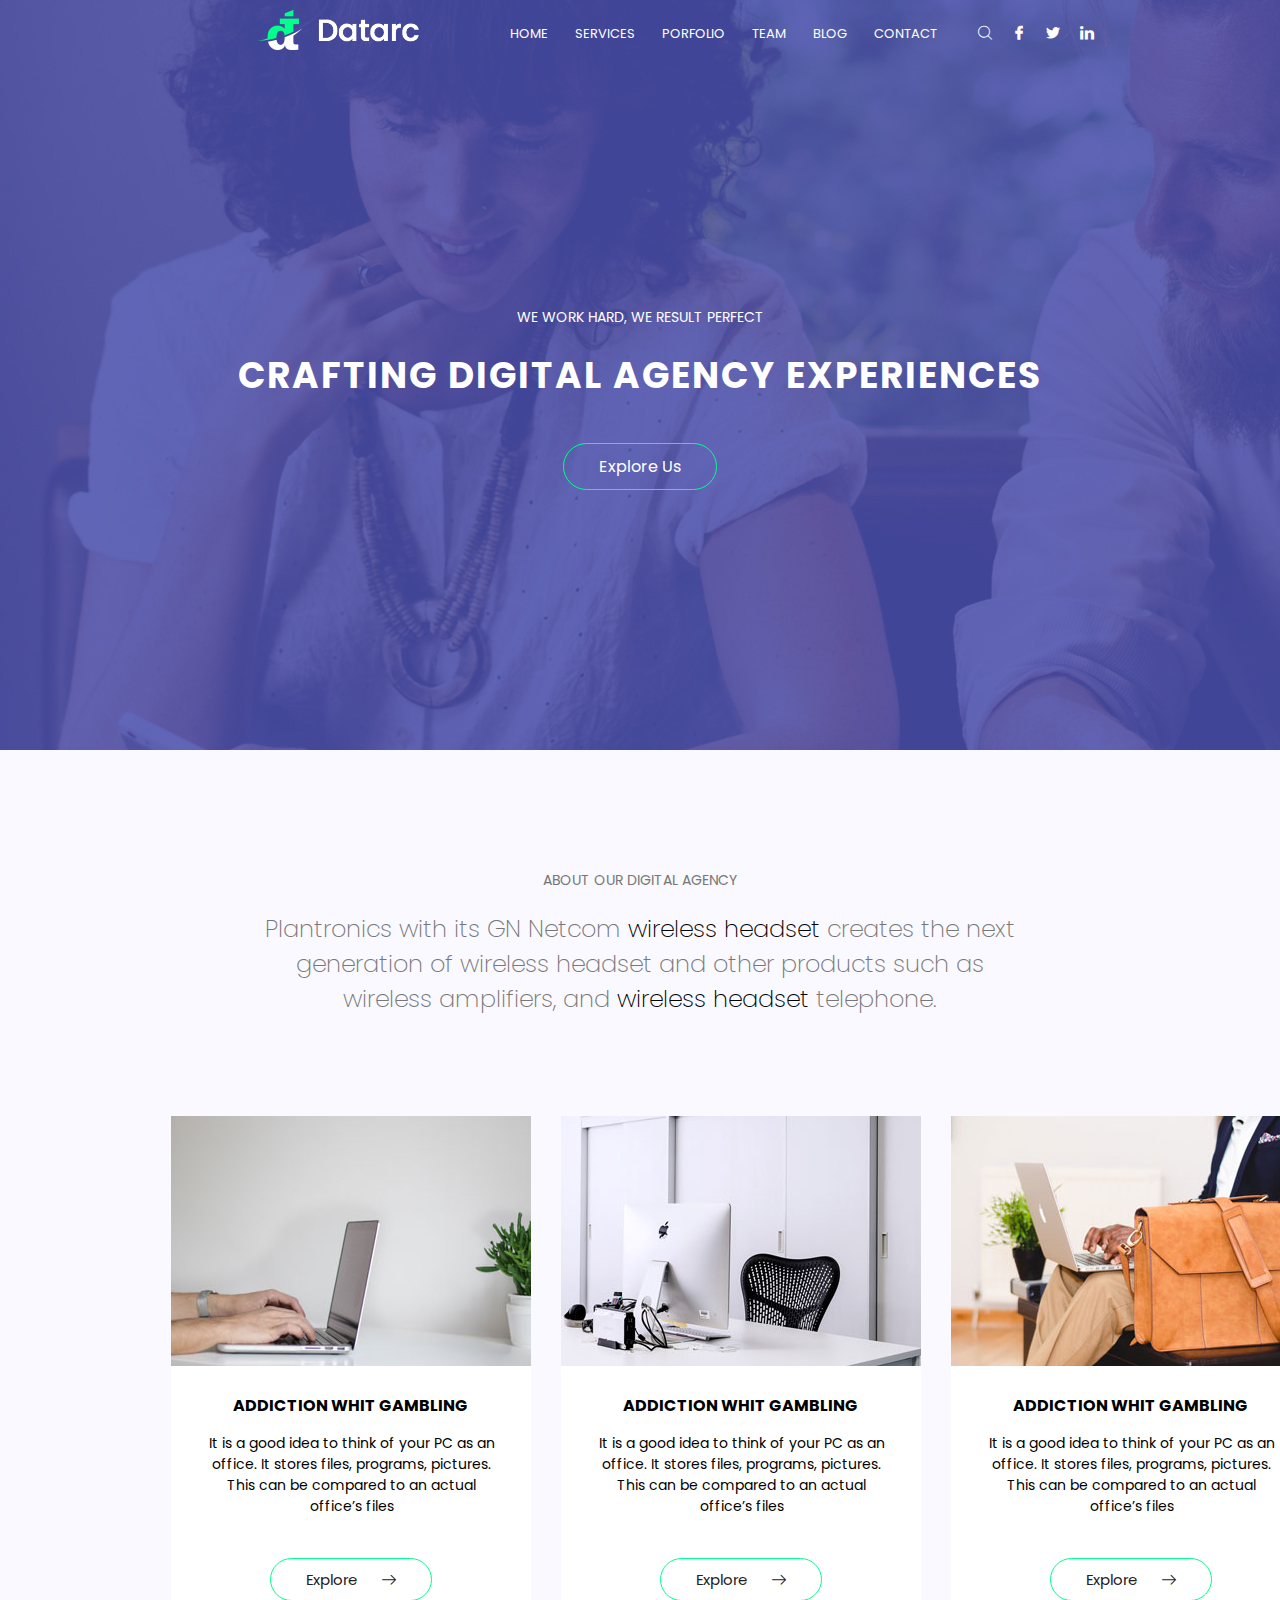
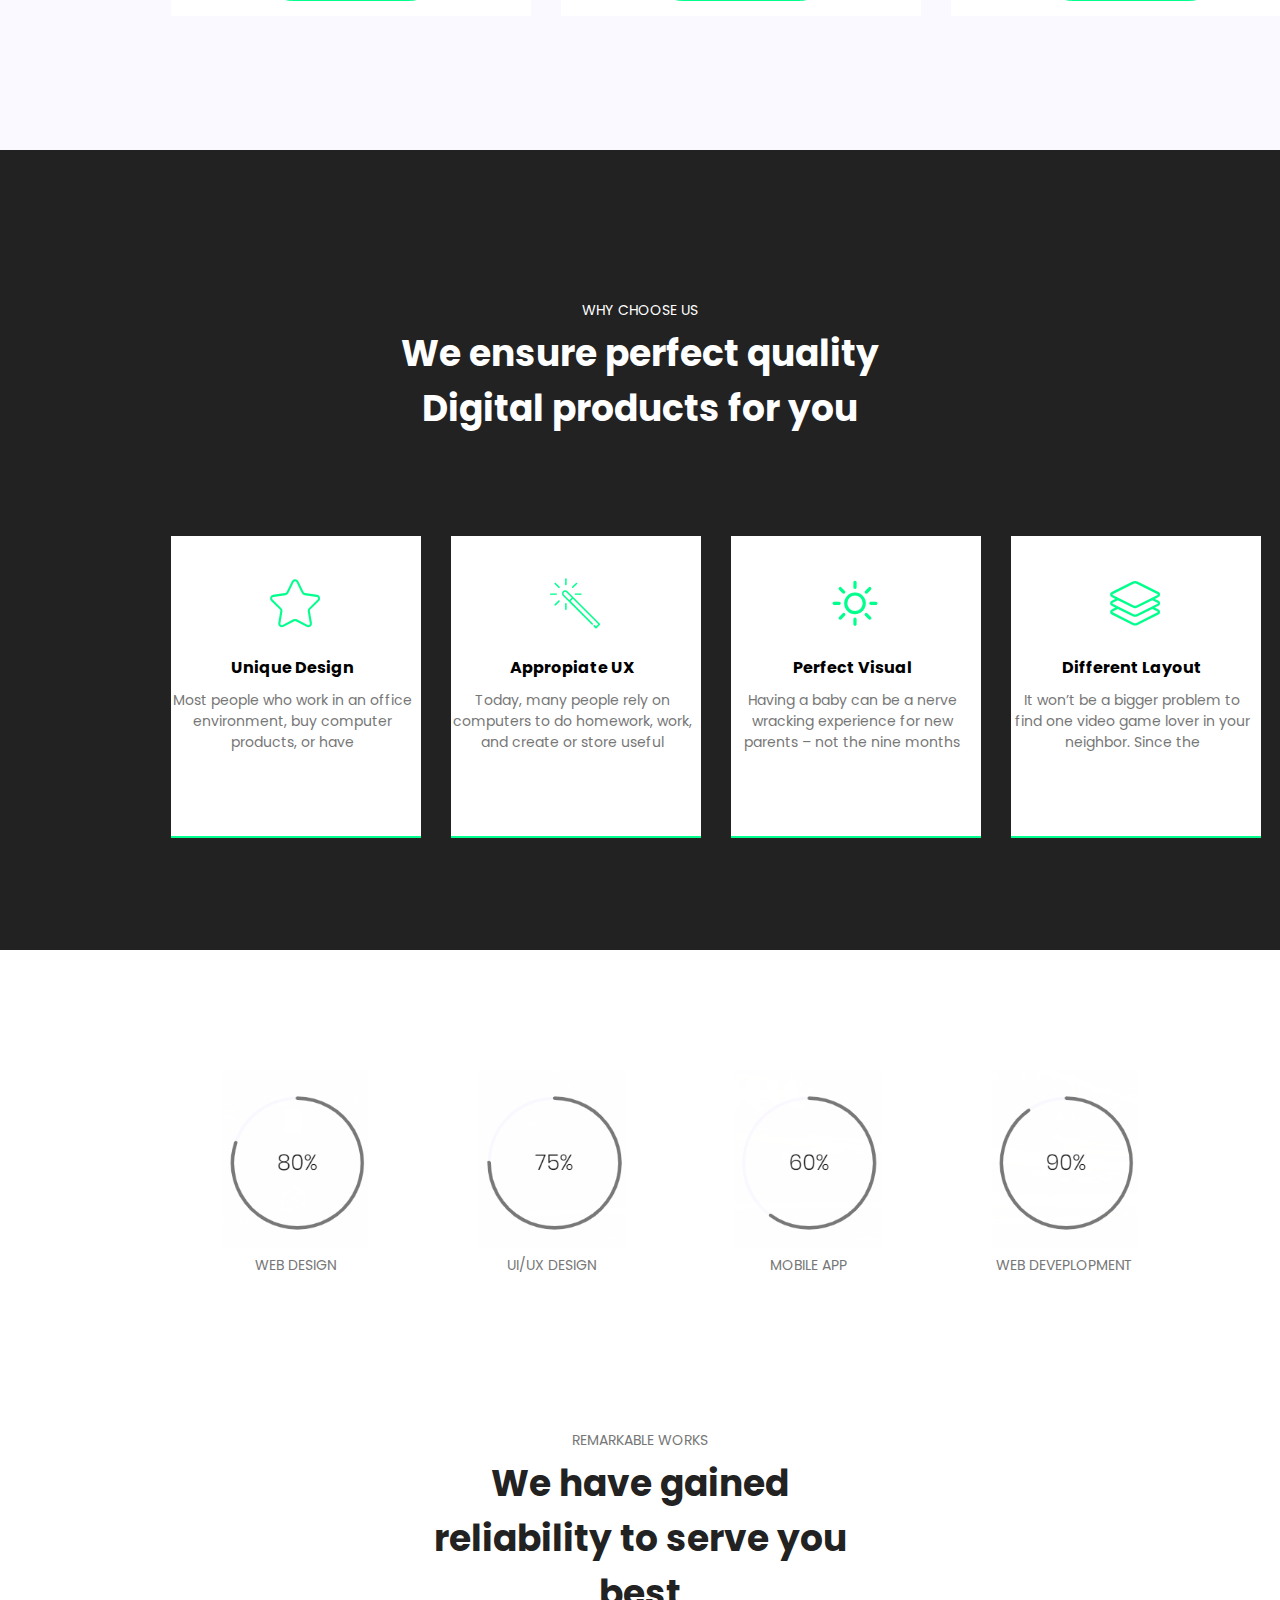
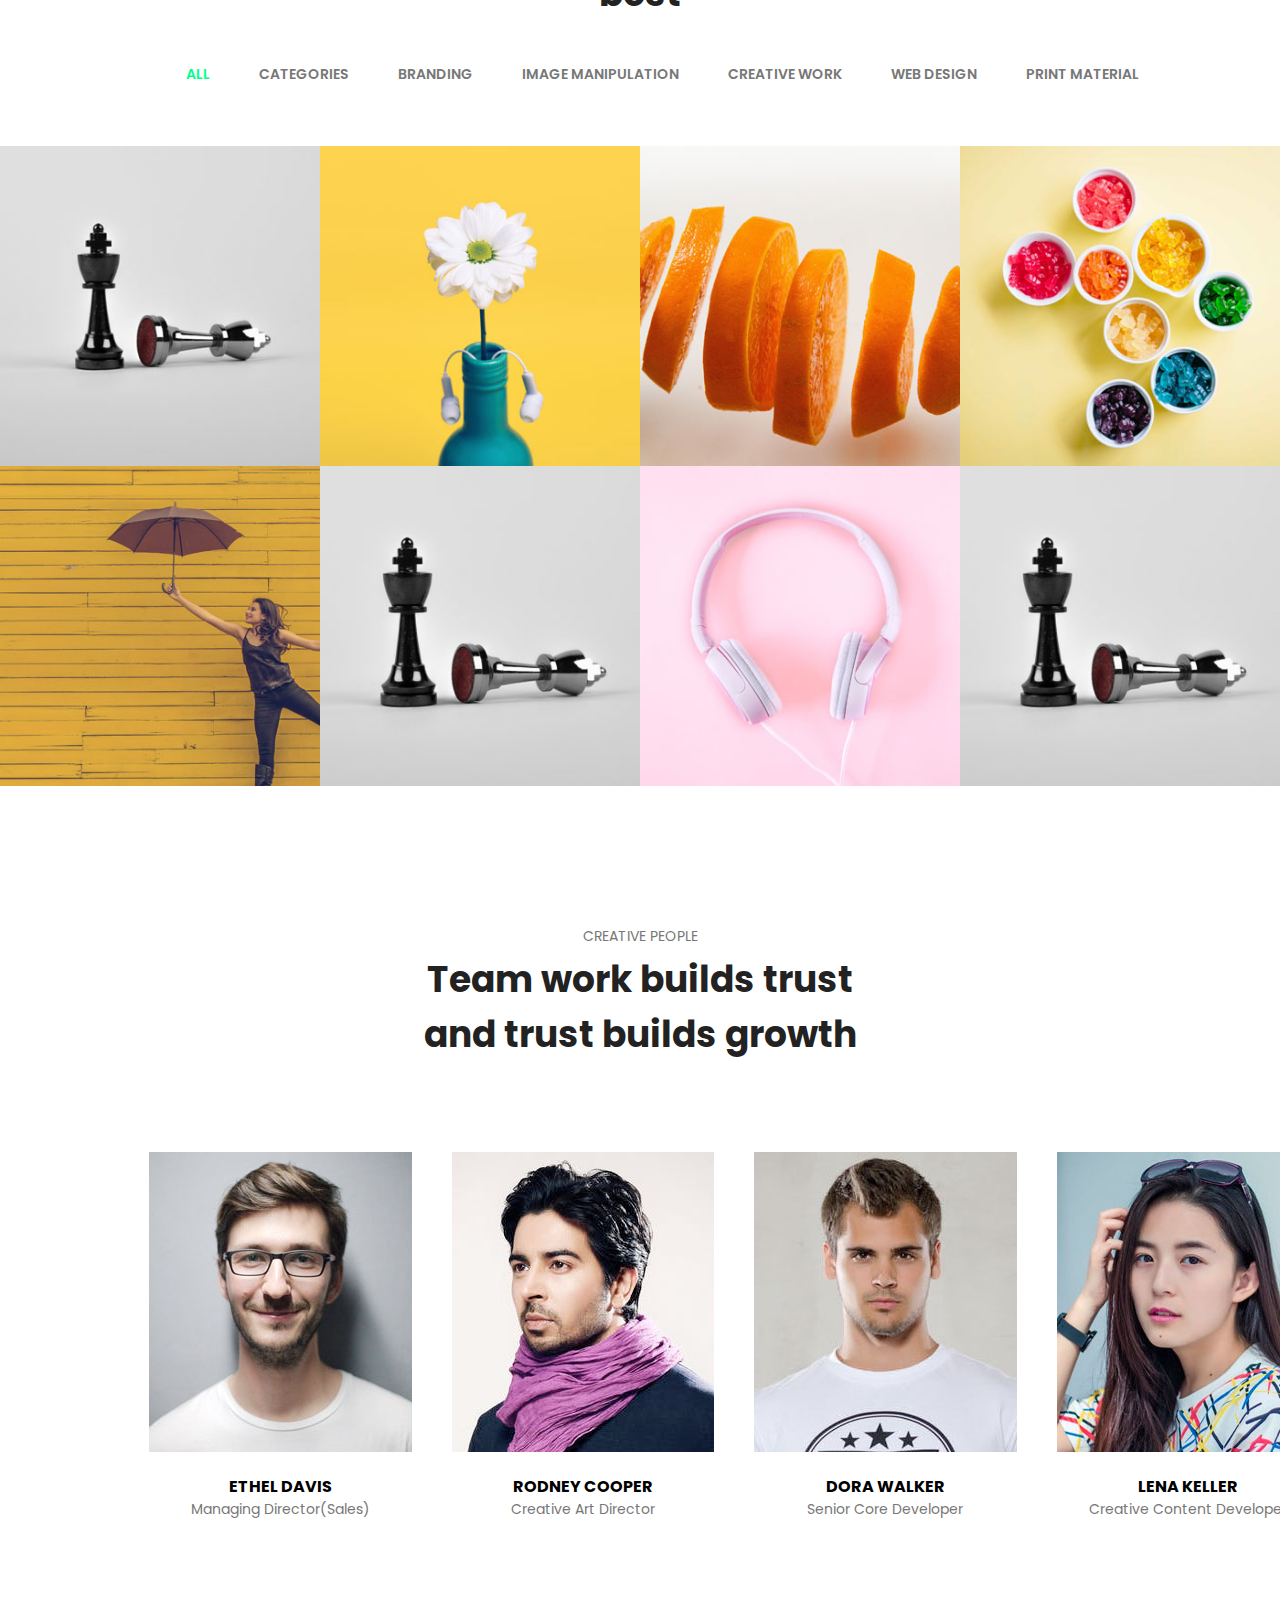
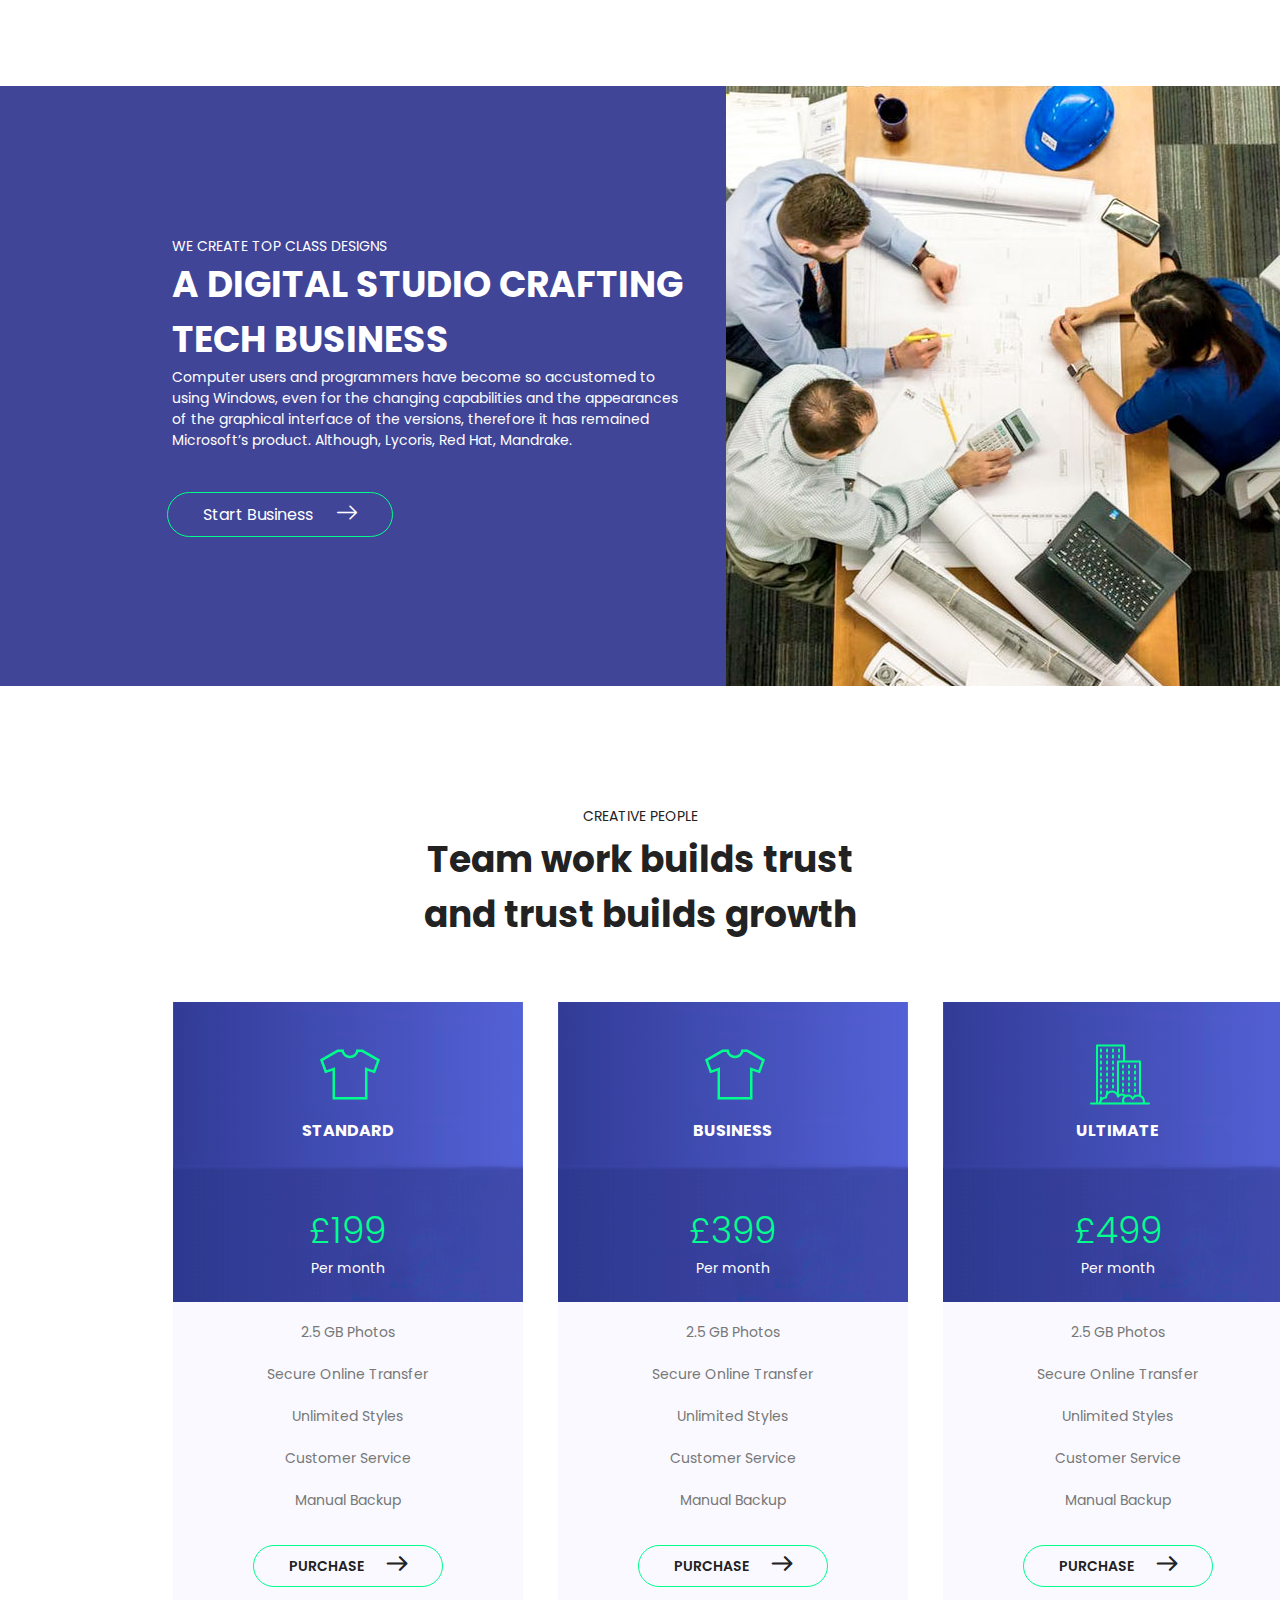
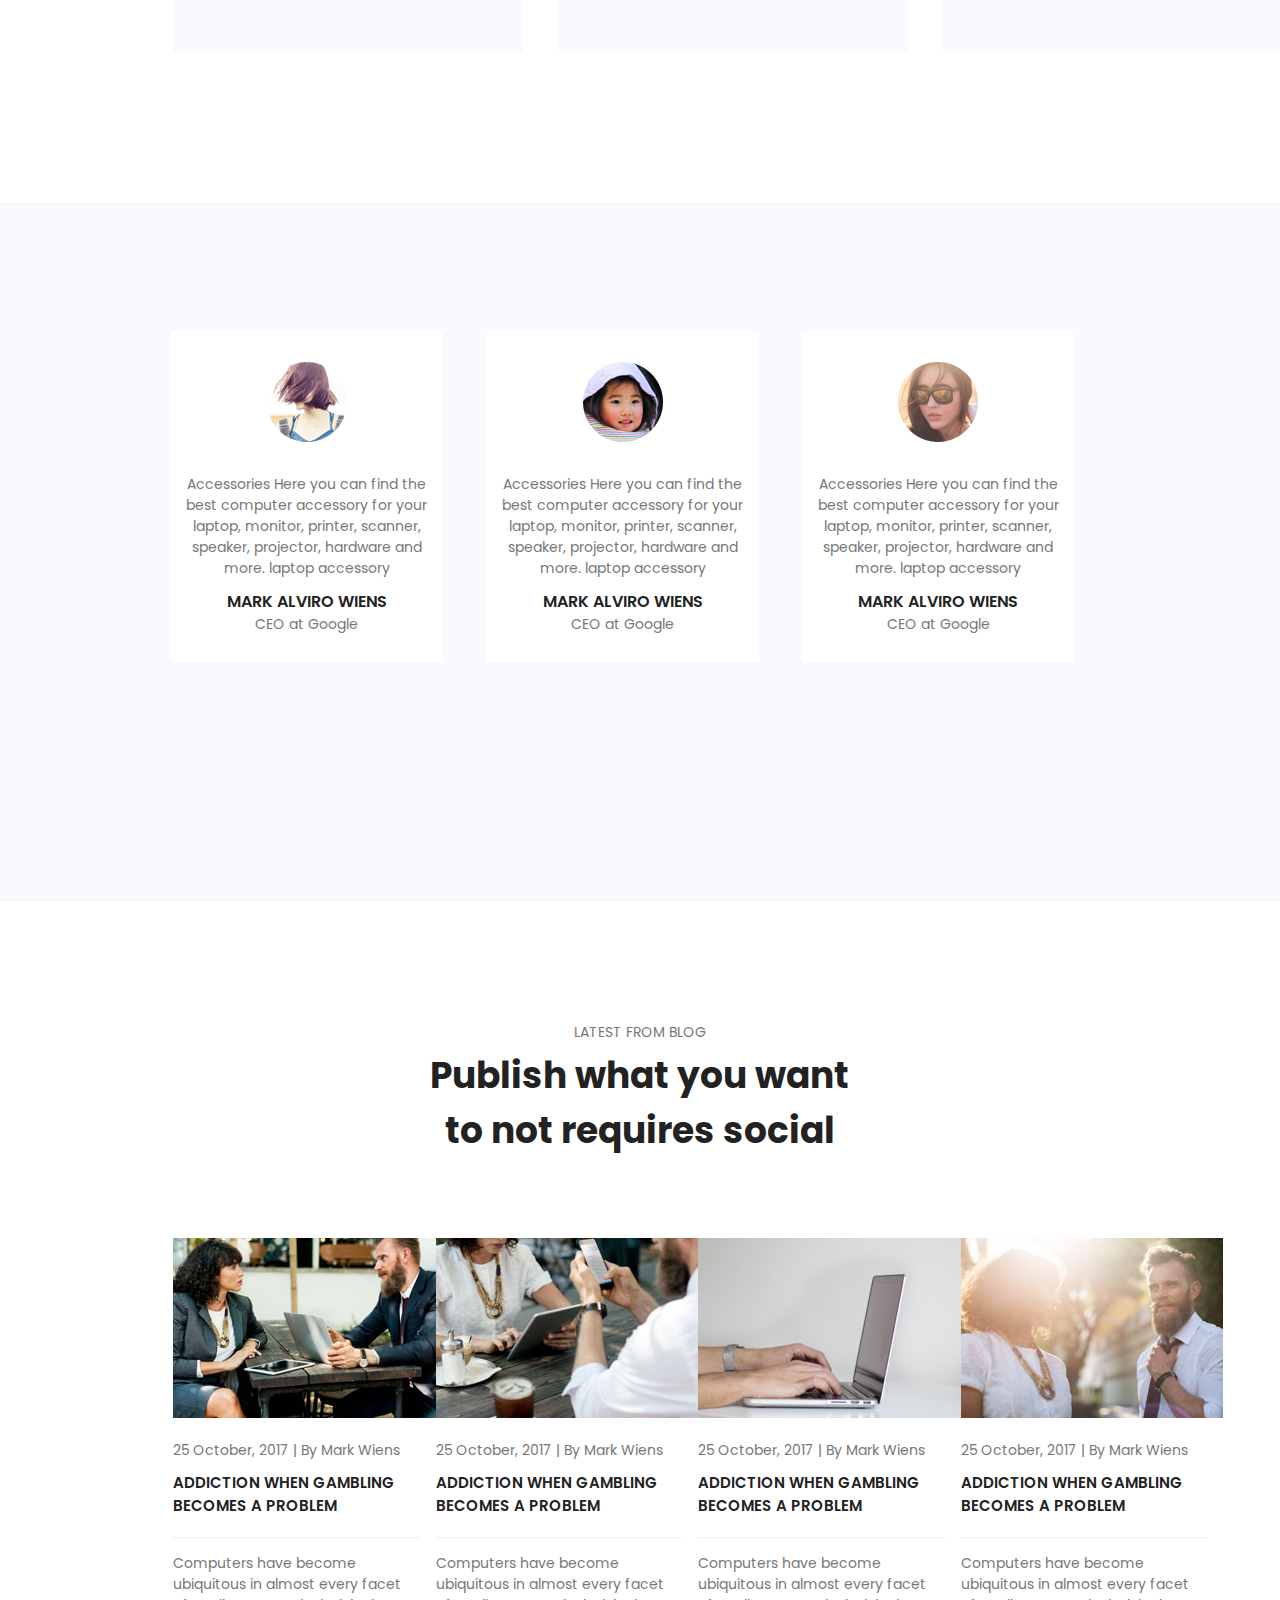
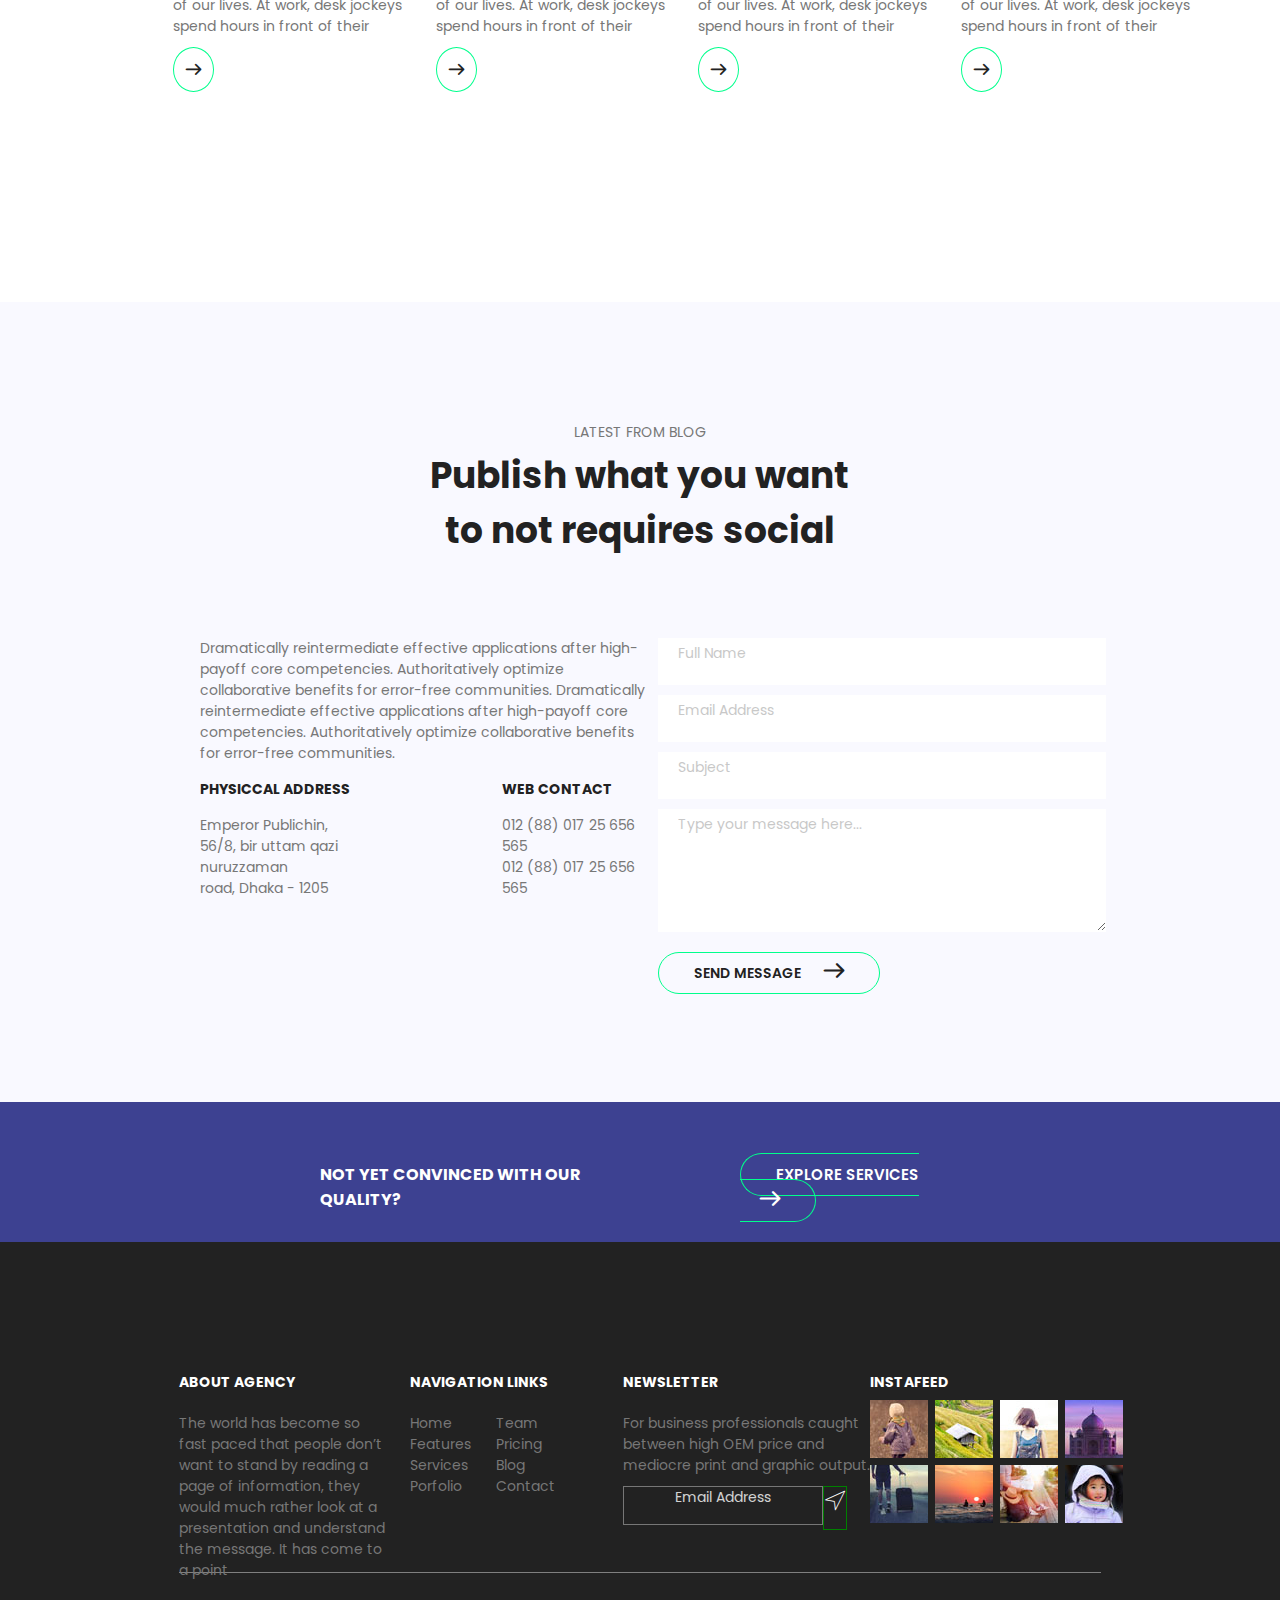
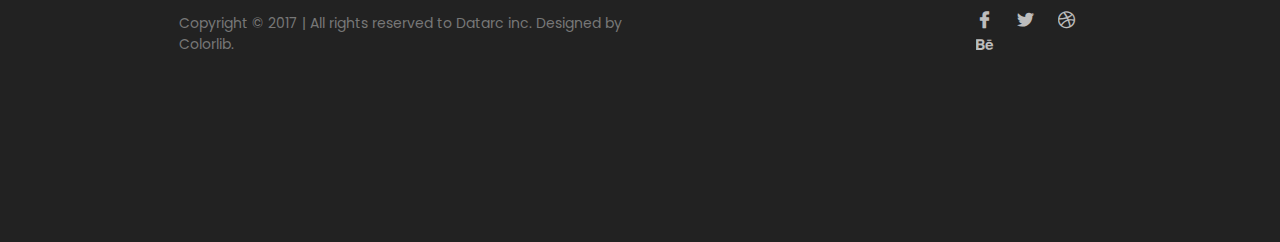
<file: index.html>
<!DOCTYPE html>
<html lang="en">
<head>
	<meta charset="UTF-8">
	<meta name="viewport" content="width=420, initial-scale=1">
	<title>DATARC</title>
	<link rel="stylesheet" type="text/css" href="style.css">
	<link rel="stylesheet" href="fonts/flaticon.css">
</head>
<body>
 	<div class="osn-background">
 		<header class="basy">
 			 <div class="header-folder" id="Glavniy">
               	<div class="logo">
               		<img src="img/logo.png" alt="logo">
                </div>
           <input type="checkbox" id="menu-checkbox">
               	<nav role = "navigation" id="menu">
               		<div class="mobile-menu">
               			<i class="flaticon-magnifying-glass"></i>
               			<div class="mobilemenui">
                         <i class="flaticon-menu"></i></div>
               		</div>
               	<ul class="main-menu">
               		<li><a href="#">HOME</a></li>
               		<li><a href="#">SERVICES</a></li>
               		<li><a href="#"">PORFOLIO</a></li>
               		<li><a href="#"">TEAM</a></li>
               		<li><a href="#"">BLOG</a></li>
               		<li><a href="#"">CONTACT</a></li>
               		<li><i class="flaticon-magnifying-glass"></i></li>
               		<li><i class="flaticon-facebook-logo"></i></li>
               		<li><i class="flaticon-twitter-logo-silhouette"></i></li>
               		<li><i class="flaticon-linkedin-logo"></i></li>
               
               	</ul>
               	</nav>

               </div>
 		</header>

<section class="first-section">
 		<p class="title-mal"> WE WORK HARD, WE RESULT PERFECT</p>
 		<h1 class="title-bol">CRAFTING DIGITAL AGENCY EXPERIENCES</h1>
 		<a href="#" class="knopka"> Explore Us</a>
 	</section>

 	</div>
	
	<section class="second-section">
		<div class="second-folder">
			<div class="second-text">
				<p>ABOUT OUR DIGITAL AGENCY</p>
			<h3>Plantronics with its GN Netcom <span class="text-colorblack">wireless headset</span> creates the next generation of wireless headset and other products such as wireless amplifiers, and <span class="text-colorblack">wireless headset</span> telephone.</h3>
			</div>
		</div>	
			<div class="second-triokocki">
				<div class="okochki">
					<img src="img/s1.jpg" alt="img1" class="okochli-img">
					<h5>ADDICTION WHIT GAMBLING</h5>
					<p>It is a good idea to think of your PC as an office. It stores files, programs, pictures. This can be compared to an actual office’s files</p>
					<div class="buttons-s"><a href="#" class="knopka">Explore <i class="flaticon-right-arrow"></i></a></div>
				</div>
				<div class="okochki">
					<img src="img/s2.jpg" alt="img1" class="okochli-img">
					<h5>ADDICTION WHIT GAMBLING</h5>
					<p>It is a good idea to think of your PC as an office. It stores files, programs, pictures. This can be compared to an actual office’s files</p>
					<div class="buttons-s"><a href="#" class="knopka">Explore <i class="flaticon-right-arrow"></i></a></div>
				</div>
				<div class="okochki">
					<img src="img/s3.jpg" alt="img1" class="okochli-img">
					<h5>ADDICTION WHIT GAMBLING</h5>
					<p>It is a good idea to think of your PC as an office. It stores files, programs, pictures. This can be compared to an actual office’s files</p>
					<div class="buttons-s"><a href="#" class="knopka">Explore <i class="flaticon-right-arrow"></i></a></div>
				</div>
				</div>					
	</section>




	<section class="third-section">
			<div class="third-folder">
				<div class="third-text">
				<p>WHY CHOOSE US</p>
			<h3 class="h3-weight">We ensure perfect quality Digital 
				products for you</h3>
			</div>
		</div>	

		<div class="third-triokocki">
			<div class="mobile-okochka">
				<div class="okochki2">
				<div class="third-text2">
					<i class="flaticon-star"></i>
					<h5>Unique Design</h5>
					<p>Most people who work in an office environment, buy computer products, or have</p>
				</div>
					</div>
						</div>
				<div class="mobile-okochka">		
				<div class="okochki2">
					<div class="third-text2">
					<i class="flaticon-magic-wand"></i>
					<h5>Appropiate UX</h5>
					<p>Today, many people rely on computers to do homework, work, and create or store useful</p>
				</div>
					</div>
						</div>
					<div class="mobile-okochka">
				<div class="okochki2">
					<div class="third-text2">
					<i class="flaticon-sun"></i>
					<h5>Perfect Visual</h5>
					<p>Having a baby can be a nerve wracking experience for new parents – not the nine months</p>
				</div>
					</div>
						</div>

					<div class="mobile-okochka">
				<div class="okochki2">
					<div class="third-text2">
					<i class="flaticon-layers"></i>
					<h5>Different Layout</h5>
					<p>It won’t be a bigger problem to find one video game lover in your neighbor. Since the</p>
				</div>
					</div>
						</div>
				</div>		
	</section>


			<!-- SECTION PERCENT CIRCLE -->
	<section class="percent-section">
		<div class="percent-folder">
				<div class="per-1">
					<img src="img/sloi1.png" alt="">
					<p class="per-text">WEB DESIGN</p>
				</div>			
				
				<div class="per-1">
					<img src="img/sloi2.png" alt="">
					<p class="per-text">UI/UX DESIGN</p>
				</div>			
				
				<div class="per-1">
					<img src="img/sloi3.png" alt="">
					<p class="per-text">MOBILE APP</p>
				</div>			

				<div class="per-1">
					<img src="img/sloi4.png" alt="">
					<p class="per-text">WEB DEVEPLOPMENT</p>
				</div>				
		</div>
	</section>

    <section class="fifth-section">
    		<div class="fifth-folder">
    			<div class="fifth-text">
    				<p>REMARKABLE WORKS</p>
    				<h3 class="h3-weight">We have gained reliability 
						to serve you best</h3>
    			</div>

    			<div class="fifth-buttonu">
    				<a href="#"><span class="textcolor-green">ALL</span></a>
    				<a href="#">CATEGORIES</a>
    				<a href="#">BRANDING</a>
    				<a href="#">IMAGE MANIPULATION</a>
    				<a href="#">CREATIVE WORK</a>
    				<a href="#">WEB DESIGN</a>
    			   	<a href="#">PRINT MATERIAL</a>	
    			</div>

				<div class="fifth-kartinki">
					<div class="fifth-fotki" id="port1" >
							</a>
					</div>
					
					<div class="fifth-fotki" id="port2" >
							</a>
					</div>

					<div class="fifth-fotki" id="port3" >
							</a>
					</div>

					<div class="fifth-fotki" id="port4" >
							</a>
					</div>

					<div class="fifth-fotki" id="port5" >
							</a>
					</div>

					<div class="fifth-fotki" id="port6" >
							</a>
					</div>

					<div class="fifth-fotki" id="port7" >
							</a>
					</div>

					<div class="fifth-fotki" id="port8" >
							</a>
					</div>	
				</div>
    		</div>
    </section>

<!-- SIXTH SECTION -->
	<section class="sixth-section">
		<div class="sixth-folder">
			<div class="sixth-text">
				<p>CREATIVE PEOPLE</p>
				<h3 class="h3-weight">Team work builds trust and trust builds growth
				</h3>
			</div>
			
			<div class="persons-kartin">

					<div class="mobile-okochka2">
				<div class="persons-info">
					<img src="img/p1.jpg" alt="">
					<h5>ETHEL DAVIS</h5>
					<p>Managing Director(Sales)</p>
				</div>
					</div>
				
					<div class="mobile-okochka2">
				<div class="persons-info">
					<img src="img/p2.jpg" alt="">
					<h5>RODNEY COOPER</h5>
					<p>Creative Art Director</p>
				</div>				
					</div>
	
					<div class="mobile-okochka2">
				<div class="persons-info">
					<img src="img/p3.jpg" alt="">
					<h5>DORA WALKER</h5>
					<p>Senior Core Developer</p>
				</div>
					</div>

					<div class="mobile-okochka2">
				<div class="persons-info">
					<img src="img/p4.jpg" alt="">
					<h5>LENA KELLER</h5>
					<p>Creative Content Developer</p>
				</div>				
					</div>
			</div>

		</div>
	</section>


	<section class="seventh-section">
		<div class="seventh-folder">
			<div>
			<div class="text-seventh">
			<p>WE CREATE TOP CLASS DESIGNS</p>
			<h1 class="h1-seventh">A DIGITAL STUDIO CRAFTING <br>TECH BUSINESS</h1>
			<p>Computer users and programmers have become so accustomed to using Windows, even for the changing capabilities and the appearances of the graphical interface of the versions, therefore it has remained Microsoft’s product. Although, Lycoris, Red Hat, Mandrake.</p>
			</div>
			<div class="buttons-sk"><a href="#" class="knopka">Start Business <i class="flaticon-right-arrow"></i></a></div>
		</div>	

		<div class="img-seventh"></div>
		
		</div>									
	</section>

<!-- EIGHT SECTION -->

	<section class="eight-section">
		<div class="eight-folder">

			<div class="eight-text">
				<p>CREATIVE PEOPLE</p>
			<h3 class="h3-weight">Team work builds trust and trust builds growth</h3>
			</div>
				</div>
				<div class="eight-kartochki">

			<div class="kartochka-spacing">
					<div class="eight-kartochka">
					<div class="kartochki-img">
						<div class="kartochki-text">
					<i class="flaticon-shirt"></i>
					<h5 class="white-font">STANDARD</h5>
					<h1 class="kartochki-price">£199</h1>	
					<p class="white-font">Per month</p>
						</div>
					</div>
				<div class="kartocki-only-text">
					<p>2.5 GB Photos<br><br></p>
					<p>Secure Online Transfer<br><br></p>
					<p>Unlimited Styles<br><br></p>
					<p>Customer Service<br><br></p>
					<p>Manual Backup<br><br></p>
					<div class="buttons-kar"><a href="#" class="knopka">PURCHASE <i class="flaticon-right-arrow"></i></a></div>
				</div>	
				</div>
			</div>

			<div class="kartochka-spacing">
					<div class="eight-kartochka">
					<div class="kartochki-img">
						<div class="kartochki-text">
					<i class="flaticon-shirt"></i>
					<h5 class="white-font">BUSINESS</h5>
					<h1 class="kartochki-price">£399</h1>	
					<p class="white-font">Per month</p>
						</div>
					</div>
				<div class="kartocki-only-text">
					<p>2.5 GB Photos<br><br></p>
					<p>Secure Online Transfer<br><br></p>
					<p>Unlimited Styles<br><br></p>
					<p>Customer Service<br><br></p>
					<p>Manual Backup<br><br></p>
					<div class="buttons-kar"><a href="#" class="knopka">PURCHASE <i class="flaticon-right-arrow"></i></a></div>
				</div>	
			</div>
				</div>

				<div class="kartochka-spacing">
					<div class="eight-kartochka">
					<div class="kartochki-img">
						<div class="kartochki-text">
					<i class="flaticon-apartment"></i>
					<h5 class="white-font">ULTIMATE</h5>
					<h1 class="kartochki-price">£499</h1>	
					<p class="white-font">Per month</p>
						</div>
					</div>
				<div class="kartocki-only-text">
					<p>2.5 GB Photos<br><br></p>
					<p>Secure Online Transfer<br><br></p>
					<p>Unlimited Styles<br><br></p>
					<p>Customer Service<br><br></p>
					<p>Manual Backup<br><br></p>
					<div class="buttons-kar"><a href="#" class="knopka">PURCHASE <i class="flaticon-right-arrow"></i></a></div>
				</div>	
				</div>
					</div>

		</div>
	</section>

		<section class="ninth-section">
			<div class="ninth-folder">
					
					<div class="kartochka-spacing">
					<div class="ninth-karta">
						<div class="ninth-text">
						<img src="img/ts1.png" alt="">
						<p class="prrra">Accessories Here you can find the best computer accessory for your laptop, monitor, printer, scanner, speaker, projector, hardware and more. laptop accessory</p>
						<div class="karta-padding">
						<a href="#">MARK ALVIRO WIENS</a>
						<p>CEO at Google</p>
						</div>
						</div>
					</div>
				</div>

					<div class="kartochka-spacing2">
					<div class="ninth-karta">
						<div class="ninth-text">
						<img src="img/ts2.png" alt="">
						<p class="prrra">Accessories Here you can find the best computer accessory for your laptop, monitor, printer, scanner, speaker, projector, hardware and more. laptop accessory</p>
						<div class="karta-padding">
						<a href="#">MARK ALVIRO WIENS</a>
						<p>CEO at Google</p>
						</div>
						</div>
					</div>
				</div>

			<div class="kartochka-spacing2">
					<div class="ninth-karta">
						<div class="ninth-text">
						<img src="img/ts3.png" alt="">
						<p class="prrra">Accessories Here you can find the best computer accessory for your laptop, monitor, printer, scanner, speaker, projector, hardware and more. laptop accessory</p>
						<div class="karta-padding">
						<a href="#">MARK ALVIRO WIENS</a>
						<p>CEO at Google</p>
						</div>
						</div>
					</div>
				</div>

			</div>
		</section>

	<section class="tenth-section">
			<div class="tenth-folder">
				<div class="tenth-text">
				<p>LATEST FROM BLOG</p>
			<h3 class="h3-weight">Publish what you want to not requires social</h3>
			</div>
				</div>

				<div class="interview-glav">

					<div class="mobpaddingtenth">
				<div class="inteview-tenth">
					<div class="interview-bottom-line">
					<img src="img/q1.jpg" alt="">
					<p>25 October, 2017 | By Mark Wiens</p>
					<div class="a-padding"><a href="#">ADDICTION WHEN GAMBLING <br>BECOMES A PROBLEM</a></div>
					<div class="b-padding"><a href="#">ADDICTION WHEN GAMBLING BECOMES A PROBLEM</a></div>
					</div>
					<div class="interview-bottom">
					<p>Computers have become ubiquitous in almost every facet of our lives. At work, desk jockeys spend hours in front of their</p>
					<div class="buttons-kart"><a href="#" class="knopka-circle"><i class="flaticon-right-arrow"></i></a></div>
					</div>
						</div>
				</div>
				
				<div class="mobpaddingtenth">
				<div class="inteview-tenth">
					<div class="interview-bottom-line">
					<img src="img/q2.jpg" alt="">
					<p>25 October, 2017 | By Mark Wiens</p>
					<div class="a-padding"><a href="#">ADDICTION WHEN GAMBLING <br>BECOMES A PROBLEM</a></div>
					<div class="b-padding"><a href="#">ADDICTION WHEN GAMBLING BECOMES A PROBLEM</a></div>
					</div>
					<div class="interview-bottom">
					<p>Computers have become ubiquitous in almost every facet of our lives. At work, desk jockeys spend hours in front of their</p>
					<div class="buttons-kart"><a href="#" class="knopka-circle"><i class="flaticon-right-arrow"></i></a></div>
					</div>
				</div>	
					</div>
						

					<div class="mobpaddingtenth">
				<div class="inteview-tenth">
					<div class="interview-bottom-line">
					<img src="img/q3.jpg" alt="">
					<p>25 October, 2017 | By Mark Wiens</p>
					<div class="a-padding"><a href="#">ADDICTION WHEN GAMBLING <br>BECOMES A PROBLEM</a></div>
					<div class="b-padding"><a href="#">ADDICTION WHEN GAMBLING BECOMES A PROBLEM</a></div>
					</div>
					<div class="interview-bottom">
					<p>Computers have become ubiquitous in almost every facet of our lives. At work, desk jockeys spend hours in front of their</p>
					<div class="buttons-kart"><a href="#" class="knopka-circle"><i class="flaticon-right-arrow"></i></a></div>
					</div>
				</div>
					</div>
						

					<div class="mobpaddingtenth">
				<div class="inteview-tenth">
					<div class="interview-bottom-line">
					<img src="img/q4.jpg" alt="">
					<p>25 October, 2017 | By Mark Wiens</p>
					<div class="a-padding"><a href="#">ADDICTION WHEN GAMBLING <br>BECOMES A PROBLEM</a></div>
					<div class="b-padding"><a href="#">ADDICTION WHEN GAMBLING BECOMES A PROBLEM</a></div>
					</div>
					<div class="interview-bottom">
					<p>Computers have become ubiquitous in almost every facet of our lives. At work, desk jockeys spend hours in front of their</p>
					<div class="buttons-kart"><a href="#" class="knopka-circle"><i class="flaticon-right-arrow"></i></a></div>
					</div>
				</div>
						</div>
					</div>
			</div>
	</section>


	<section class="eleventh-section">
		<div class="tenth-text">
				<p>LATEST FROM BLOG</p>
			<h3 class="h3-weight">Publish what you want to not requires social</h3>

		</div>
    <div class="eleventh-folder">
    	<div class="folder-1razdel">
    		<div class="all-text-razdel">
		<div class="p-el-folder">
			<p>Dramatically reintermediate effective applications after high-payoff core competencies. Authoritatively optimize collaborative benefits for error-free communities. Dramatically reintermediate effective applications after high-payoff core competencies. Authoritatively optimize collaborative benefits for error-free communities.</p>
		</div>
		<div class="contact-el-folder">
			<div class="one-contact-el">
				<h6>PHYSICCAL ADDRESS</h6>
				<p> Emperor Publichin,<br>
					56/8, bir uttam qazi nuruzzaman<br>
					road, Dhaka - 1205
				</p>
			</div>
		
		<div class="one-contact-el2">
				<h6>WEB CONTACT</h6>
				<p> 012 (88) 017 25 656 565<br> 
					012 (88) 017 25 656 565
				</p>
			</div>
		</div>
</div>
	</div>

		<div class="folder-2razdel">
			<input type="text" placeholder="Full Name">
			<input type="email" placeholder="Email Address">
			<input type="text" placeholder="Subject">
			<textarea  placeholder="Type your message here..."></textarea>
			<div class="buttons-kar"><a href="#" class="knopka">SEND MESSAGE <i class="flaticon-right-arrow"></i></a></div>


		</div>
		</div>
	</section>

	<!-- ELEVENTH-SECTION -->
	<section class="twel-section">
		<div class="twel-folder">
			
				<h5>NOT YET CONVINCED WITH OUR QUALITY?</h5>
				<div class="padding-knopka"><a href="#" class="knopka">EXPLORE SERVICES <i class="flaticon-right-arrow"></i></a></div>
		</div>

	</section>


	<footer class="footer-section">
		<div class="footer-class">
			
			<div class="footer-1section">
			<h6>ABOUT AGENCY</h6>
			<p>The world has become so fast paced that people don’t want to stand by reading a page of information, they would much rather look at a presentation and understand the message. It has come to a point</p>
			</div>
		
					<div class="footer-2section">
			<h6>NAVIGATION LINKS</h6>
			<div class="p-footer-second">
			<p class="footer-p1">Home <br>
			   Features<br>	
			   Services<br>
			   Porfolio<br></p>
			<p class="footer-p2">Team <br>
			   Pricing<br>	
			   Blog<br>
			   Contact<br></p>
			</div>
					</div>

				<div class="footer-3section">
			<h6>NEWSLETTER</h6>
			<p>For business professionals caught between high OEM price and mediocre print and graphic output.</p>
			<div class="f3section-flex">
			<input type="email" placeholder="Email Address">
				<a href="#"><i class="flaticon-navigation"></i></a>
				</div>
			</div>

			<div class="footer-4section">
			<h6>INSTAFEED</h6>	
			<div class="one-instaph">
				<img src="img/i1.jpg" alt="" class="insimg-top">
				<img src="img/i2.jpg" alt="" class="insimg-left">
				<img src="img/i3.jpg" alt="" class="insimg-left">
				<img src="img/i4.jpg" alt="" class="insimg-left">
			</div>
			<div class="two-instaph">
				<img src="img/i5.jpg" alt="" class="insimg-top">
				<img src="img/i6.jpg" alt="" class="insimg-left">
				<img src="img/i7.jpg" alt="" class="insimg-left">
				<img src="img/i8.jpg" alt="" class="insimg-left">
			</div>
			</div>

		</div>
		<div class="soc-seti-footer">
			<div class="soc-seti-p">
		<p>Copyright © 2017 | All rights reserved to Datarc inc. Designed by Colorlib.</p></div>
			<div class="soc-seti-ikons">
			<i class="flaticon-facebook-logo"></i>
			<i class="flaticon-twitter-logo-silhouette"></i>
			<i class="flaticon-dribble-logo"></i>
			<i class="flaticon-behance-logo"></i></div>
		</div>
	</footer>

</body>
</html>
</file>
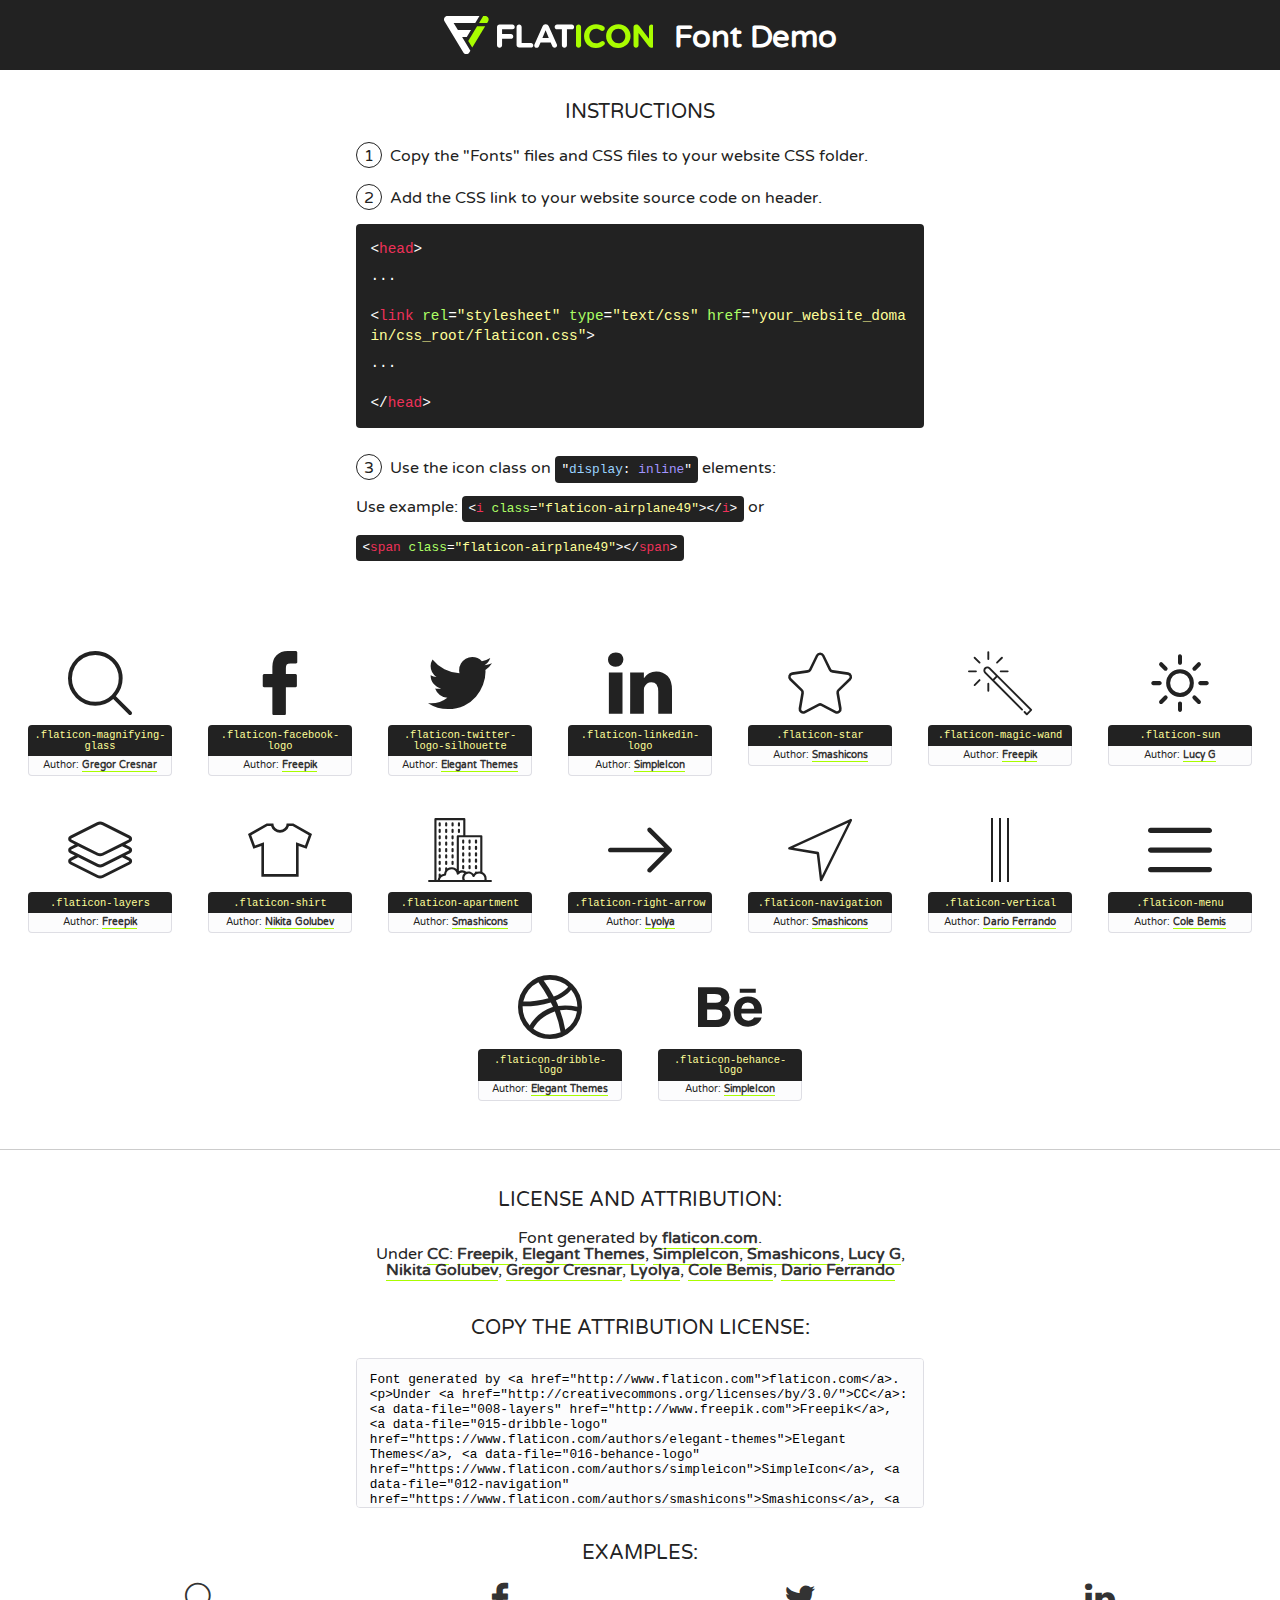
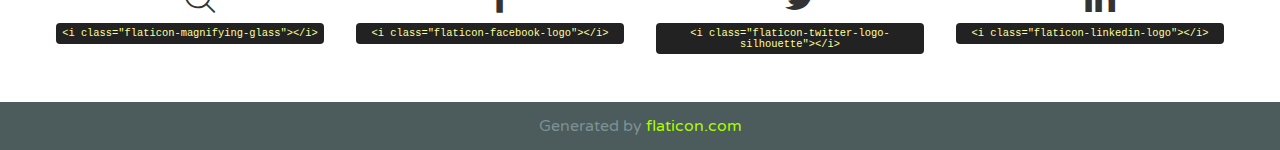
<file: fonts/flaticon.html>
<!DOCTYPE html>
<!--
  Flaticon icon font: Flaticon
  Creation date: 06/10/2018 13:43
-->
<html>
<!DOCTYPE html>
<html>

<head>
    <title>Flaticon WebFont</title>
    <link href="http://fonts.googleapis.com/css?family=Varela+Round" rel="stylesheet" type="text/css" />
    <link rel="stylesheet" type="text/css" href="flaticon.css">
    <meta charset="UTF-8">
    <style>
    html, body, div, span, applet, object, iframe,
    h1, h2, h3, h4, h5, h6, p, blockquote, pre,
    a, abbr, acronym, address, big, cite, code,
    del, dfn, em, img, ins, kbd, q, s, samp,
    small, strike, strong, sub, sup, tt, var,
    b, u, i, center,
    dl, dt, dd, ol, ul, li,
    fieldset, form, label, legend,
    table, caption, tbody, tfoot, thead, tr, th, td,
    article, aside, canvas, details, embed, 
    figure, figcaption, footer, header, hgroup, 
    menu, nav, output, ruby, section, summary,
    time, mark, audio, video {
        margin: 0;
        padding: 0;
        border: 0;
        font-size: 100%;
        font: inherit;
        vertical-align: baseline;
    }
    /* HTML5 display-role reset for older browsers */
    article, aside, details, figcaption, figure, 
    footer, header, hgroup, menu, nav, section {
        display: block;
    }
    body {
        line-height: 1;
    }
    ol, ul {
        list-style: none;
    }
    blockquote, q {
        quotes: none;
    }
    blockquote:before, blockquote:after,
    q:before, q:after {
        content: '';
        content: none;
    }
    table {
        border-collapse: collapse;
        border-spacing: 0;
    }
    body {
        font-family: 'Varela Round', Helvetica, Arial, sans-serif;
        font-size: 16px;
        color: #222;
    }
    a {
        color: #333;
        border-bottom: 1px solid #a9fd00;
        font-weight: bold;
        text-decoration: none;
    }
    * {
        -moz-box-sizing: border-box;
        -webkit-box-sizing: border-box;
        box-sizing: border-box;
        margin: 0;
        padding: 0;
    }
    [class^="flaticon-"]:before, [class*=" flaticon-"]:before, [class^="flaticon-"]:after, [class*=" flaticon-"]:after {
        font-family: Flaticon;
        font-size: 30px;
        font-style: normal;
        margin-left: 20px;
        color: #333;
    }
    .wrapper {
        max-width: 600px;
        margin: auto;
        padding: 0 1em;
    }
    .title {
        font-size: 1.25em;
        text-align: center;
        margin-bottom: 1em;
        text-transform: uppercase;
    }
    header {
        text-align: center;
        background-color: #222;
        color: #fff;
        padding: 1em;
    }
    header .logo {
        width: 210px;
        height: 38px;
        display: inline-block;
        vertical-align: middle;
        margin-right: 1em;
        border: none;
    }
    header strong {
        font-size: 1.95em;
        font-weight: bold;
        vertical-align: middle;
        margin-top: 5px;
        display: inline-block;
    }
    .demo {
        margin: 2em auto;
        line-height: 1.25em;
    }
    .demo ul li {
        margin-bottom: 1em;
    }
    .demo ul li .num {
        color: #222;
        border-radius: 20px;
        display: inline-block;
        width: 26px;
        padding: 3px;
        height: 26px;
        text-align: center;
        margin-right: 0.5em;
        border: 1px solid #222;
    }
    .demo ul li code {
        background-color: #222;
        border-radius: 4px;
        padding: 0.25em 0.5em;
        display: inline-block;
        color: #fff;
        font-family: Consolas,Monaco,Lucida Console,Liberation Mono,DejaVu Sans Mono,Bitstream Vera Sans Mono,Courier New, monospace;
        font-weight: lighter;
        margin-top: 1em;
        font-size: 0.8em;
        word-break: break-all;
    }
    .demo ul li code.big {
        padding: 1em;
        font-size: 0.9em;
    }
    .demo ul li code .red {
        color: #EF3159;
    }
    .demo ul li code .green {
        color: #ACFF65;
    }
    .demo ul li code .yellow {
        color: #FFFF99;
    }
    .demo ul li code .blue {
        color: #99D3FF;
    }
    .demo ul li code .purple {
        color: #A295FF;
    }
    .demo ul li code .dots {
        margin-top: 0.5em;
        display: block;
    }
    #glyphs {
        border-bottom: 1px solid #ccc;
        padding: 2em 0;
        text-align: center;
    }
    .glyph {
        display: inline-block;
        width: 9em;
        margin: 1em;
        text-align: center;
        vertical-align: top;
        background: #FFF;
    }
    .glyph .glyph-icon {
        padding: 10px;
        display: block;
        font-family:"Flaticon";
        font-size: 64px;
        line-height: 1;
    }
    .glyph .glyph-icon:before {
        font-size: 64px;
        color: #222;
        margin-left: 0;
    }
    .class-name {
        font-size: 0.65em;
        background-color: #222;
        color: #fff;
        border-radius: 4px 4px 0 0;
        padding: 0.5em;
        color: #FFFF99;
        font-family: Consolas,Monaco,Lucida Console,Liberation Mono,DejaVu Sans Mono,Bitstream Vera Sans Mono,Courier New, monospace;
    }
    .author-name {
        font-size: 0.6em;
        background-color: #fcfcfd;
        border: 1px solid #DEDEE4;
        border-top: 0;
        border-radius: 0 0 4px 4px;
        padding: 0.5em;
    }
    .class-name:last-child {
        font-size: 10px;
        color:#888;
    }
    .class-name:last-child a {
        font-size: 10px;
        color:#555;
    }
    .class-name:last-child a:hover {
        color:#a9fd00;
    }
    .glyph > input {
        display: block;
        width: 100px;
        margin: 5px auto;
        text-align: center;
        font-size: 12px;
        cursor: text;
    }
    .glyph > input.icon-input {
        font-family:"Flaticon";
        font-size: 16px;
        margin-bottom: 10px;
    }
    .attribution .title {
        margin-top: 2em;
    }
    .attribution textarea {
        background-color: #fcfcfd;
        padding: 1em;
        border: none;
        box-shadow: none;
        border: 1px solid #DEDEE4;
        border-radius: 4px;
        resize: none;
        width: 100%;
        height: 150px;
        font-size: 0.8em;
        font-family: Consolas,Monaco,Lucida Console,Liberation Mono,DejaVu Sans Mono,Bitstream Vera Sans Mono,Courier New, monospace;
        -webkit-appearance: none;
    }
    .iconsuse {
        margin: 2em auto;
        text-align: center;
        max-width: 1200px;
    }
    .iconsuse:after {
        content: '';
        display: table;
        clear: both;
    }
    .iconsuse .image {
        float: left;
        width: 25%;
        padding: 0 1em;
    }
    .iconsuse .image p {
        margin-bottom: 1em;
    }
    .iconsuse .image span {
        display: block;
        font-size: 0.65em;
        background-color: #222;
        color: #fff;
        border-radius: 4px;
        padding: 0.5em;
        color: #FFFF99;
        margin-top: 1em;
        font-family: Consolas,Monaco,Lucida Console,Liberation Mono,DejaVu Sans Mono,Bitstream Vera Sans Mono,Courier New, monospace;
    }
    #footer {
        text-align: center;
        background-color: #4C5B5C;
        color: #7c9192;
        padding: 1em;
    }
    #footer a {
        border: none;
        color: #a9fd00;
        font-weight: normal;
    }
    @media (max-width: 960px) {
        .iconsuse .image {
            width: 50%;
        }
    }
    @media (max-width: 560px) {
        .iconsuse .image {
            width: 100%;
        }
    }
    </style>
</head>

<body class="characters-off">

    <header>
        <a href="http://www.flaticon.com" target="_blank" class="logo">
            <svg version="1.1" xmlns="http://www.w3.org/2000/svg" xmlns:xlink="http://www.w3.org/1999/xlink" xmlns:a="http://ns.adobe.com/AdobeSVGViewerExtensions/3.0/" viewBox="0 0 560.875 102.036" enable-background="new 0 0 560.875 102.036" xml:space="preserve">
                <defs>
                </defs>
                <g>
                    <g class="letters">
                        <path fill="#ffffff" d="M141.596,29.675c0-3.777,2.985-6.767,6.764-6.767h34.438c3.426,0,6.15,2.728,6.15,6.15
                        c0,3.43-2.724,6.149-6.15,6.149h-27.674v13.091h23.719c3.429,0,6.151,2.724,6.151,6.15c0,3.43-2.723,6.149-6.151,6.149h-23.719
                        v17.574c0,3.773-2.986,6.761-6.764,6.761c-3.779,0-6.764-2.989-6.764-6.761V29.675z"></path>
                        <path fill="#ffffff" d="M193.844,29.149c0-3.781,2.985-6.767,6.764-6.767c3.776,0,6.763,2.985,6.763,6.767v42.957h25.039
                        c3.426,0,6.149,2.726,6.149,6.153c0,3.425-2.723,6.15-6.149,6.15h-31.802c-3.779,0-6.764-2.986-6.764-6.768V29.149z"></path>
                        <path fill="#ffffff" d="M241.891,75.71l21.438-48.407c1.492-3.341,4.215-5.357,7.906-5.357h0.792
                        c3.686,0,6.323,2.017,7.815,5.357l21.439,48.407c0.436,0.967,0.701,1.845,0.701,2.723c0,3.602-2.809,6.501-6.414,6.501
                        c-3.161,0-5.269-1.845-6.499-4.655l-4.132-9.661h-27.059l-4.301,10.102c-1.144,2.631-3.426,4.214-6.237,4.214
                        c-3.517,0-6.24-2.81-6.24-6.325C241.1,77.64,241.451,76.677,241.891,75.71z M279.932,58.666l-8.521-20.297l-8.526,20.297H279.932
                        z"></path>
                        <path fill="#ffffff" d="M314.864,35.387H301.86c-3.429,0-6.239-2.813-6.239-6.238c0-3.429,2.811-6.24,6.239-6.24h39.533
                        c3.426,0,6.237,2.811,6.237,6.24c0,3.425-2.811,6.238-6.237,6.238h-13.001v42.785c0,3.773-2.99,6.761-6.764,6.761
                        c-3.779,0-6.764-2.989-6.764-6.761V35.387z"></path>
                        <path fill="#A9FD00" d="M352.615,29.149c0-3.781,2.985-6.767,6.767-6.767c3.774,0,6.761,2.985,6.761,6.767v49.024
                        c0,3.773-2.987,6.761-6.761,6.761c-3.781,0-6.767-2.989-6.767-6.761V29.149z"></path>
                        <path fill="#A9FD00" d="M374.132,53.836v-0.179c0-17.481,13.178-31.801,32.065-31.801c9.22,0,15.459,2.458,20.557,6.238
                        c1.402,1.054,2.637,2.985,2.637,5.357c0,3.692-2.985,6.59-6.681,6.59c-1.845,0-3.071-0.702-4.044-1.319
                        c-3.776-2.813-7.729-4.393-12.562-4.393c-10.364,0-17.831,8.611-17.831,19.154v0.173c0,10.542,7.291,19.329,17.831,19.329
                        c5.715,0,9.492-1.756,13.359-4.834c1.049-0.874,2.458-1.491,4.039-1.491c3.429,0,6.325,2.813,6.325,6.236
                        c0,2.106-1.056,3.78-2.282,4.834c-5.539,4.834-12.036,7.733-21.878,7.733C387.572,85.464,374.132,71.493,374.132,53.836z"></path>
                        <path fill="#A9FD00" d="M433.009,53.836v-0.179c0-17.481,13.79-31.801,32.766-31.801c18.981,0,32.592,14.143,32.592,31.628v0.173
                        c0,17.483-13.785,31.807-32.769,31.807C446.625,85.464,433.009,71.32,433.009,53.836z M484.224,53.836v-0.179
                        c0-10.539-7.725-19.326-18.626-19.326c-10.893,0-18.449,8.611-18.449,19.154v0.173c0,10.542,7.73,19.329,18.626,19.329
                        C476.676,72.986,484.224,64.378,484.224,53.836z"></path>
                        <path fill="#A9FD00" d="M506.233,29.321c0-3.774,2.99-6.763,6.767-6.763h1.401c3.252,0,5.183,1.583,7.029,3.953l26.093,34.265
                        V29.059c0-3.692,2.99-6.677,6.681-6.677c3.683,0,6.671,2.985,6.671,6.677v48.934c0,3.78-2.987,6.765-6.764,6.765h-0.436
                        c-3.257,0-5.188-1.581-7.034-3.953l-27.056-35.492v32.944c0,3.687-2.985,6.676-6.678,6.676c-3.683,0-6.673-2.989-6.673-6.676
                        V29.321z"></path>
                    </g>
                    <g class="insignia">
                        <path fill="#ffffff" d="M48.372,56.137h12.517l11.156-18.537H37.186L25.688,18.539h57.825L94.668,0H9.271
                        C5.925,0,2.842,1.801,1.198,4.716c-1.644,2.907-1.593,6.482,0.134,9.343l50.38,83.501c1.678,2.781,4.689,4.476,7.938,4.476
                        c3.246,0,6.257-1.695,7.935-4.476l2.898-4.804L48.372,56.137z"></path>
                        <g class="i">
                            <path fill="#A9FD00" d="M93.575,18.539h0.031v0.004l21.652,0.004l2.705-4.488c1.727-2.861,1.778-6.436,0.133-9.343
                            C116.454,1.801,113.371,0,110.026,0h-5.294L93.575,18.539z"></path>
                            <polygon fill="#A9FD00" points="88.291,27.356 64.725,66.486 75.519,84.404 109.942,27.356"></polygon>
                        </g>
                    </g>
                </g>
            </svg>
        </a>
        <strong>Font Demo</strong>
    </header>


    <section class="demo wrapper">

        <p class="title">Instructions</p>

        <ul>
            <li>
                <span class="num">1</span>Copy the "Fonts" files and CSS files to your website CSS folder.
            </li>
            <li>
                <span class="num">2</span>Add the CSS link to your website source code on header.
                <code class="big">
                    &lt;<span class="red">head</span>&gt;
                    <br/><span class="dots">...</span>
                    <br/>&lt;<span class="red">link</span> <span class="green">rel</span>=<span class="yellow">"stylesheet"</span> <span class="green">type</span>=<span class="yellow">"text/css"</span> <span class="green">href</span>=<span class="yellow">"your_website_domain/css_root/flaticon.css"</span>&gt;
                    <br/><span class="dots">...</span>
                    <br/>&lt;/<span class="red">head</span>&gt;
                </code>
            </li>

            <li>
                <p>
                    <span class="num">3</span>Use the icon class on <code>"<span class="blue">display</span>:<span class="purple"> inline</span>"</code> elements:
                    <br />
                    Use example: <code>&lt;<span class="red">i</span> <span class="green">class</span>=<span class="yellow">&quot;flaticon-airplane49&quot;</span>&gt;&lt;/<span class="red">i</span>&gt;</code> or <code>&lt;<span class="red">span</span> <span class="green">class</span>=<span class="yellow">&quot;flaticon-airplane49&quot;</span>&gt;&lt;/<span class="red">span</span>&gt;</code>
            </li>
        </ul>

    </section>




   <section id="glyphs">          
    
      
        <div class="glyph"><div class="glyph-icon flaticon-magnifying-glass"></div>
            <div class="class-name">.flaticon-magnifying-glass</div>
            <div class="author-name">Author: <a data-file="001-magnifying-glass" href="https://www.flaticon.com/authors/gregor-cresnar">Gregor Cresnar</a> </div> 
        </div>        
        
        <div class="glyph"><div class="glyph-icon flaticon-facebook-logo"></div>
            <div class="class-name">.flaticon-facebook-logo</div>
            <div class="author-name">Author: <a data-file="002-facebook-logo" href="http://www.freepik.com">Freepik</a> </div> 
        </div>        
        
        <div class="glyph"><div class="glyph-icon flaticon-twitter-logo-silhouette"></div>
            <div class="class-name">.flaticon-twitter-logo-silhouette</div>
            <div class="author-name">Author: <a data-file="003-twitter-logo-silhouette" href="https://www.flaticon.com/authors/elegant-themes">Elegant Themes</a> </div> 
        </div>        
        
        <div class="glyph"><div class="glyph-icon flaticon-linkedin-logo"></div>
            <div class="class-name">.flaticon-linkedin-logo</div>
            <div class="author-name">Author: <a data-file="004-linkedin-logo" href="https://www.flaticon.com/authors/simpleicon">SimpleIcon</a> </div> 
        </div>        
        
        <div class="glyph"><div class="glyph-icon flaticon-star"></div>
            <div class="class-name">.flaticon-star</div>
            <div class="author-name">Author: <a data-file="005-star" href="https://www.flaticon.com/authors/smashicons">Smashicons</a> </div> 
        </div>        
        
        <div class="glyph"><div class="glyph-icon flaticon-magic-wand"></div>
            <div class="class-name">.flaticon-magic-wand</div>
            <div class="author-name">Author: <a data-file="006-magic-wand" href="http://www.freepik.com">Freepik</a> </div> 
        </div>        
        
        <div class="glyph"><div class="glyph-icon flaticon-sun"></div>
            <div class="class-name">.flaticon-sun</div>
            <div class="author-name">Author: <a data-file="007-sun" href="https://www.flaticon.com/authors/lucy-g">Lucy G</a> </div> 
        </div>        
        
        <div class="glyph"><div class="glyph-icon flaticon-layers"></div>
            <div class="class-name">.flaticon-layers</div>
            <div class="author-name">Author: <a data-file="008-layers" href="http://www.freepik.com">Freepik</a> </div> 
        </div>        
        
        <div class="glyph"><div class="glyph-icon flaticon-shirt"></div>
            <div class="class-name">.flaticon-shirt</div>
            <div class="author-name">Author: <a data-file="009-shirt" href="https://www.flaticon.com/authors/nikita-golubev">Nikita Golubev</a> </div> 
        </div>        
        
        <div class="glyph"><div class="glyph-icon flaticon-apartment"></div>
            <div class="class-name">.flaticon-apartment</div>
            <div class="author-name">Author: <a data-file="010-apartment" href="https://www.flaticon.com/authors/smashicons">Smashicons</a> </div> 
        </div>        
        
        <div class="glyph"><div class="glyph-icon flaticon-right-arrow"></div>
            <div class="class-name">.flaticon-right-arrow</div>
            <div class="author-name">Author: <a data-file="011-right-arrow" href="https://www.flaticon.com/authors/lyolya">Lyolya</a> </div> 
        </div>        
        
        <div class="glyph"><div class="glyph-icon flaticon-navigation"></div>
            <div class="class-name">.flaticon-navigation</div>
            <div class="author-name">Author: <a data-file="012-navigation" href="https://www.flaticon.com/authors/smashicons">Smashicons</a> </div> 
        </div>        
        
        <div class="glyph"><div class="glyph-icon flaticon-vertical"></div>
            <div class="class-name">.flaticon-vertical</div>
            <div class="author-name">Author: <a data-file="013-vertical" href="https://www.flaticon.com/authors/dario-ferrando">Dario Ferrando</a> </div> 
        </div>        
        
        <div class="glyph"><div class="glyph-icon flaticon-menu"></div>
            <div class="class-name">.flaticon-menu</div>
            <div class="author-name">Author: <a data-file="014-menu" href="https://www.flaticon.com/authors/cole-bemis">Cole Bemis</a> </div> 
        </div>        
        
        <div class="glyph"><div class="glyph-icon flaticon-dribble-logo"></div>
            <div class="class-name">.flaticon-dribble-logo</div>
            <div class="author-name">Author: <a data-file="015-dribble-logo" href="https://www.flaticon.com/authors/elegant-themes">Elegant Themes</a> </div> 
        </div>        
        
        <div class="glyph"><div class="glyph-icon flaticon-behance-logo"></div>
            <div class="class-name">.flaticon-behance-logo</div>
            <div class="author-name">Author: <a data-file="016-behance-logo" href="https://www.flaticon.com/authors/simpleicon">SimpleIcon</a> </div> 
        </div>        
        

    </section>



    <section class="attribution wrapper"   style="text-align:center;">

      <div class="title">License and attribution:</div><div class="attrDiv">Font generated by <a href="http://www.flaticon.com">flaticon.com</a>. <div><p>Under <a href="http://creativecommons.org/licenses/by/3.0/">CC</a>: <a data-file="008-layers" href="http://www.freepik.com">Freepik</a>, <a data-file="015-dribble-logo" href="https://www.flaticon.com/authors/elegant-themes">Elegant Themes</a>, <a data-file="016-behance-logo" href="https://www.flaticon.com/authors/simpleicon">SimpleIcon</a>, <a data-file="012-navigation" href="https://www.flaticon.com/authors/smashicons">Smashicons</a>, <a data-file="007-sun" href="https://www.flaticon.com/authors/lucy-g">Lucy G</a>, <a data-file="009-shirt" href="https://www.flaticon.com/authors/nikita-golubev">Nikita Golubev</a>, <a data-file="001-magnifying-glass" href="https://www.flaticon.com/authors/gregor-cresnar">Gregor Cresnar</a>, <a data-file="011-right-arrow" href="https://www.flaticon.com/authors/lyolya">Lyolya</a>, <a data-file="014-menu" href="https://www.flaticon.com/authors/cole-bemis">Cole Bemis</a>, <a data-file="013-vertical" href="https://www.flaticon.com/authors/dario-ferrando">Dario Ferrando</a></p>  </div>
      </div>
      <div class="title">Copy the Attribution License:</div>

    <textarea onclick="this.focus();this.select();">Font generated by &lt;a href=&quot;http://www.flaticon.com&quot;&gt;flaticon.com&lt;/a&gt;. <p>Under <a href="http://creativecommons.org/licenses/by/3.0/">CC</a>: <a data-file="008-layers" href="http://www.freepik.com">Freepik</a>, <a data-file="015-dribble-logo" href="https://www.flaticon.com/authors/elegant-themes">Elegant Themes</a>, <a data-file="016-behance-logo" href="https://www.flaticon.com/authors/simpleicon">SimpleIcon</a>, <a data-file="012-navigation" href="https://www.flaticon.com/authors/smashicons">Smashicons</a>, <a data-file="007-sun" href="https://www.flaticon.com/authors/lucy-g">Lucy G</a>, <a data-file="009-shirt" href="https://www.flaticon.com/authors/nikita-golubev">Nikita Golubev</a>, <a data-file="001-magnifying-glass" href="https://www.flaticon.com/authors/gregor-cresnar">Gregor Cresnar</a>, <a data-file="011-right-arrow" href="https://www.flaticon.com/authors/lyolya">Lyolya</a>, <a data-file="014-menu" href="https://www.flaticon.com/authors/cole-bemis">Cole Bemis</a>, <a data-file="013-vertical" href="https://www.flaticon.com/authors/dario-ferrando">Dario Ferrando</a></p>  
     </textarea>

    </section>

    <section class="iconsuse">

          <div class="title">Examples:</div>            
             
            <div class="image">
                <p>
                    <i class="glyph-icon flaticon-magnifying-glass"></i> 
                    <span>&lt;i class=&quot;flaticon-magnifying-glass&quot;&gt;&lt;/i&gt;</span>
                </p>
            </div>
            
            <div class="image">
                <p>
                    <i class="glyph-icon flaticon-facebook-logo"></i> 
                    <span>&lt;i class=&quot;flaticon-facebook-logo&quot;&gt;&lt;/i&gt;</span>
                </p>
            </div>
            
            <div class="image">
                <p>
                    <i class="glyph-icon flaticon-twitter-logo-silhouette"></i> 
                    <span>&lt;i class=&quot;flaticon-twitter-logo-silhouette&quot;&gt;&lt;/i&gt;</span>
                </p>
            </div>
            
            <div class="image">
                <p>
                    <i class="glyph-icon flaticon-linkedin-logo"></i> 
                    <span>&lt;i class=&quot;flaticon-linkedin-logo&quot;&gt;&lt;/i&gt;</span>
                </p>
            </div>
                       
        </div>
                            
    </section>

<div id="footer">
    <div>Generated by <a href="http://www.flaticon.com">flaticon.com</a>
    </div>
</div>



</body>
</html>
</file>
<file: style.css>
@import url('https://fonts.googleapis.com/css?family=Poppins');

body{
	font-family: 'Poppins' , sans-serif;
}

*{
	padding: 0;	
	margin: 0;
}


.osn-background{
		background-image: url(img/banner2.jpg);
		height: 750px;
}

/* HEADER FOLDER  */
.basy{
	width: 90%;
}

.logo{
	padding-left: 200px;
	padding-top: 10px
}

.header-folder{
	width: 90%;
	margin: 0 auto;
	display: flex;
	justify-content: space-between;

}
.header-folder a{
	color: #ffffff;
	font-size: 13px;
	margin-right: 15px;
	padding: 27px 6px;
	text-decoration: none;
}


#menu-checkbox{
	display: none;
}

.mobile-menu{
	display: none;
}

.main-menu i:before{
	color: #fff;
	font-size: 14px;
}

ul{
	display: flex;
}


li{
	list-style-type: none;
}

nav{
      margin-top: 20px;
}

/* SECTION FIRST */

.first-section{
	margin-top: 250px;
	color: #fff;
	text-align: center;
}


.first-section h1{
	margin-top: 20px;
	letter-spacing: 2px;	
}

.first-section a{	
	display: inline-block;
	margin-top: 40px
}

.knopka{
	padding: 10px 35px;
	border: 1px solid #00ff8c;
	border-radius: 25px;
	text-decoration: none;
	color: #fff;
}

.knopka-circle{
	padding: 10px 12px;
	border: 1px solid #00ff8c;
	border-radius: 50%;
	text-decoration: none;
	color: #fff;
}


/* SECOND SECTION */

.second-section{
	height: 1000px;
	background-color: #f9f9ff;
}

.second-folder{
	width: 60%;
	margin: 0 auto;
}

.second-text{
	padding-top: 120px;
	text-align: center;
	color: #777777;
}

.second-text h3{
	padding-top: 20px;
	font-weight: 200;
}

.text-colorblack{
	color: black;
}


.second-triokocki{
	padding-top: 100px;
	display: flex;
	width: 78%;
	margin: 0 auto;
}

.okochki{
	height: 500px;
	width: 360px;
	margin-left: 30px;
	border: 0px solid black;
	background-color: #fff;
}

.buttons-s{
	padding-top: 50px;
	text-align: center;
}

.okochki a{
	color: #222222;
	font-size: 15px;
}

.okochki h5{
	padding-top: 20px; 
	text-align: center;
}

.okochki p{
	padding-left: 37px;
	width: 80%;
	padding-top: 15px;
	text-align: center;
}

.okochki i:before{
	font-size: 14px;
}

.okochli-img{
	height: auto;
	width: auto;
}


/* THIRD SECTION */
.third-section{
	height: 800px;
	background-color: #222222;
}

.third-folder{
	margin: 0 auto;
	width: 40%;
	padding-top: 150px;
}

.h3-weight{
	padding-top: 5px;
	font-size: 36px;
}

.third-text{
	text-align: center;
	color: #fff;
}

.third-triokocki{
	padding-top: 100px;
	display: flex;
	width: 78%;
	margin: 0 auto;
}


.okochki2{
	height: 300px;
	width: 250px;
	margin-left: 30px;
	border: 0px solid black;
	background-color: #fff;
	border-bottom: 2px solid #00ff8c;
}


.okochki2 i:before{
	font-size: 50px;
	color: #00ff8c;
}

.third-text2{
	width: 97%;
	padding-top: 40px;
	text-align: center;
}

.third-text2 h5{
	padding-top: 25px;
	text-align: center;
}

.third-text2 p{
	padding-top: 10px;
	text-align: center;
	color: #777777;
}


.third-text2 i{
	padding-right: 15px;
	text-align: center;
}

/* PERCENT SECTION */
.percent-section{
	height: 480px;
}

.percent-folder{
	padding-top: 120px;
	display: flex;
	width: 80%;
	text-align: center;
	margin: 0 auto;
}

.per-1{
 padding-left: 80px;	
}

.per-1 img{
	width: 85%;
}

.per-1 p{
	color: #777777;
}

/* FIFTH SECTION*/

.fifth-text{
	text-align: center;
	color: #777777;
	width: 35%;
	margin: 0 auto;
}

.fifth-text h3{
	text-align: center;
	color: #222222;
}			

.fifth-buttonu{
	padding-top: 40px;
	text-align: center;

}

.fifth-buttonu a{
	padding-left: 45px;
	text-decoration: none;
	color: #777777;
	font-weight: 600;
	font-size: 14px;
}

.textcolor-green{
	color: #00ff8c;
}

.fifth-kartinki {
	padding-top: 60px;
	height: 640px;
}


.fifth-fotki {
	height: 320px;
	width: 25%;
	float: left;
	display: block;
	background-position: center center;
}

#port1 {
	background-image: url(img/c1.jpg);
	background-repeat: no-repeat;
	background-size: cover;
	background-position: center 0;
}
#port2 {
	background-image: url(img/c2.jpg);
	background-repeat: no-repeat;
	background-size: cover;
	background-position: center 0;
}
#port3 {
	background-image: url(img/c3.jpg);
	background-repeat: no-repeat;
	background-size: cover;
	background-position: center 0;
}
#port4 {
	background-image: url(img/c4.jpg);
	background-repeat: no-repeat;
	background-size: cover;
	background-position: center 0;
}
#port5 {
	background-image: url(img/c5.jpg);
	background-repeat: no-repeat;
	background-size: cover;
	background-position: center 0;
}
#port6 {
	background-image: url(img/c6.jpg);
	background-repeat: no-repeat;
	background-size: cover;
	background-position: center 0;
}

#port7 {
	background-image: url(img/c7.jpg);
	background-repeat: no-repeat;
	background-size: cover;
	background-position: center 0;
}

#port8 {
	background-image: url(img/c8.jpg);
	background-repeat: no-repeat;
	background-size: cover;
	background-position: center 0;
}


/* SIXTH SECTION */
.sixth-folder{
	padding-top: 120px;
	height: 780px;
}


.sixth-text{
	text-align: center;
	color: #777777;
	width: 35%;
	margin: 0 auto;
	padding-top: 20px;
}

.sixth-text h3{
	text-align: center;
	color: #222222;
}	

.persons-kartin{
	padding-top: 90px;
	display: flex;
	margin: 0 auto;
	width: 83%;
}

.persons-info{
	padding-left: 40px;
}

.persons-info h5{
	padding-top: 15px;
	text-align: center;
}

.persons-info p{
	text-align: center;
	color: #777777;
}


/* SEVENTH SECTION */

.seventh-section{
	height: 600px;
	background-color: #404598;
}

.seventh-folder{
	display: flex;
}

.img-seventh{
	background-image: url(img/studio-bg.jpg);
	background-position: center;
	width: 120%;
	height: 600px;
}

.text-seventh{
	padding-top: 150px;
	padding-left: 133px;
	width: 71%;
	margin: 0 auto;
	color: #fff;
}

.buttons-sk{
	padding-top: 50px;
	width: 54%;
	margin: 0 auto;
}


/* EIGHT SECTION */
.eight-folder{
	padding-top: 120px;
}

.eight-text{
	color: #222222;
	width: 37%;
	text-align: center;
	margin: 0 auto;
}

.eight-kartochki{
	height: 800px;
	display: flex;
	margin: 0 auto;	
	width: 73%;
	margin-top: 60px;
}

.kartochka-spacing{
	padding-right: 35px;
}

.kartochka-spacing2{
	padding-right: 35px;
}


.eight-kartochka{
	width: 350px;
	height: 650px;
	background-color: #f9f9ff;
}

.kartochki-img{
	width: 350px;
	height: 300px;
	background-image: url(img/gradient-bg2.png);
	background-repeat: no-repeat;
	text-align: center;
}

.kartochki-text i:before{
	font-size: 60px;
	color: #00ff8c;
	padding-right: 15px;
}

.kartochki-text{
	padding-top: 40px;
}

.kartochki-text h5{
	padding-top: 10px;
}

.kartochki-price {
	padding-top: 60px;
	color: #00ff8c;
	font-weight: 300;
}

.kartocki-only-text{
	padding-top: 20px;
	text-align: center;
	color: #777777;
}

.buttons-kar{
	padding-top: 20px;
}

.buttons-kar a{
	color: #222222;
	font-weight: 600;
	font-size: 14px;
}

/* NINTH SECTION */
.ninth-section{
	height: 700px;
	background-color:#f9f9ff; 
}

.ninth-folder{
	margin: 0 auto;
	padding-top: 130px;
	display: flex;
	width: 74%;
}

.ninth-karta{
	margin: 0 auto;
	text-align: center;
	height: 330px;
	width: 97%;
	background-color: #fff;
}

.ninth-text{
	margin: 0 auto;
	padding-top: 30px;
	width: 92%;
}


.ninth-text p{
	color: #777777;
}

.prrra{
	padding-top: 25px;
}

.ninth-text a{
	color: #222222;
	font-weight: 600;
	padding-top: 4
}

.karta-padding{
	padding-top: 10px;
}

.white-font{
	color: #fff;
}


/* TENTH SECTION */

.tenth-section{
	height: 1000px;
}


.tenth-text{
	padding-top: 120px;
	text-align: center;
	width: 33%;
	margin: 0 auto;
}

.interview-glav{
	padding-top: 80px;
	display: flex;
	margin: 0 auto;
	width: 73%;
	}

.tenth-text p{
	color: #777777;
}

.tenth-text h3{
	color: #222222;
}

.buttons-kart{
	padding-top: 20px;
}

.buttons-kart a{
	color: #222222;
	font-weight: 600;
}
.buttons-kart i:before{
	font-size: 15px;
	margin: 0 auto;
}

.inteview-tenth p{
	color: #777777;
}

.inteview-tenth a{
	color: #222222;
	font-weight: 600;

}

.interview-bottom-line{
	width: 94%;
    padding-bottom: 20px;
    border-bottom: 1px solid #eee;
}

.interview-bottom-line p{
	padding-top: 15px;
}

.a-padding{
	padding-top: 10px;
	font-size: 15px;
}

.b-padding{
	display: none;
}

.interview-bottom{
	padding-top: 15px;
	width: 92%;
}


/* ELEVENTH SECTION */
.eleventh-section{
	height: 800px;
	background-color: #f9f9ff;
}


.contact-el-folder{
	display: flex;

}

.eleventh-folder{
	display: flex;
	padding-top: 80px;
}

.folder-1razdel{
	width: 70%;
	margin: 0 auto;
	padding-left: 200px;
	color: #777777;
}

.all-text-razdel{
	align-items: center;
}

.folder-2razdel{
	width: 95%;
}

.p-el-folder{
	width: 98%;

}


.one-contact-el h6{
	padding-top: 15px;
}

.one-contact-el p{
	padding-top: 15px;
}

.one-contact-el2{
	padding-top: 15px;
	padding-left:80px;
}

.one-contact-el2 p{
	padding-top: 15px;
}

.folder-2razdel{
	width: 95%;
}

.folder-2razdel input{
	width: 72%;
	border: none;
	border-bottom: 1px solid #fff;
	padding-right: 10px;
	color: #fff;
	font-size: 14px;
	padding: 5px 0 20px;
	margin-bottom: 10px;
	outline: none;
	font-family: 'Poppins';
}

.folder-2razdel textarea {
	width: 72%;
	border: none;
	border-bottom: 1px solid #fff;
	color: #fff;
	font-size: 14px;
	padding: 5px 0 20px;
	padding-bottom: 75px;
	outline: none;
	font-family: 'Poppins';
}

.folder-2razdel input::placeholder {
	color: #777777;
	font-weight: 0;
	opacity: 0.4;
	padding-left: 20px;
	
}

.folder-2razdel textarea::placeholder {
	color: #777777;
	font-weight: 0;
	opacity: 0.4;
	padding-left: 20px;

}


/* TWELWE SECTION */
.twel-section{
	height: 140px;
	background-color: #3d4191;
}

.twel-folder{
	padding-top: 60px;
	margin: 0 auto;
	color: #fff;
	display: flex;
	width: 50%;
}

.twel-folder h5{
}


.padding-knopka{
	padding-left: 20%;
}

.padding-knopka a{ 	
	font-weight: 600;
	font-size: 15px;
}	



/* FOOTER  */
.footer-section{
	height: 600px;
	background-color: #222222;
}
.footer-class{
	padding-top: 130px;
	display: flex;
	margin:0 auto;
	width: 72%;
	height: 200px;
	border-bottom: 1px solid grey;
}

.footer-section h6{
	color: #fff;
}

.footer-section p{
	color: #777777;
	padding-top: 20px;
}

.p-footer-second{
	display: flex;
}

.footer-p2{
	padding-left: 25px;

}

.footer-1section{
	width: 23%;
}

.footer-2section{
	padding-left: 20px;
	width: 19%;
}

.footer-3section{
	width: 27%;
	padding-left: 40px;
}

.footer-4section{
	width: 25%;
}

.footer-3section input{
	width: 80%;
	border: none;
	border: 1px solid #777777;
	background: #222222;
	padding-right: 10px;
	font-size: 14px;
	padding: 0px 0 16px;
	margin-bottom: 5px;
	outline: none;
	font-family: 'Poppins';
	text-align: center;
}

.footer-3section input::placeholder {
	align-items: center;
	color: #fff;
	opacity: 0.8;
	
}


.f3section-flex{
	display: flex;
	padding-top: 10px;
}

.f3section-flex a{
	padding-top: 1%;
	border: 1px solid green;
	width: 9%;
	text-align: center;
}

.f3section-flex i:before{
	font-size: 20px;
	color: #fff;
	margin: 0 auto;
}

.one-instaph{
	display: flex;
}

.two-instaph{
	display: flex;
}

.insimg-top{
	padding-top: 3%;
}

.insimg-left{
	padding-left: 3%;
	padding-top: 3%;
}

.soc-seti-footer{
	display: flex;
	width: 72%;
	margin: 0 auto;
}

.soc-seti-ikons i:before{
	color: #fff;
	font-size: 17px;
	opacity: 0.7;
}

.soc-seti-p{
	padding-top: 20px;
}

.soc-seti-ikons{
	padding-left: 35%;
	padding-top: 35px;
}





/* MEDIA MOBILE */


@media( max-width:420px) {
	.osn-background{
		background-position: center;
	}

	.basy{
		width: 100%;
	}
	
	.header-folder{
		width: 100%;
		display: flex;
		justify-content: space-around;
	}

	.logo{
		padding-left: 0px;
	}

	.main-menu{
	display: none;
	}

	.mobile-menu{
	display: flex;
	padding-left: 30px;
	}


	.mobile-menu i:before{
	color: #fff;
	font-size: 16px;
	}	


	.mobilemenui i:before{
	font-size: 32px;
	padding-left: 10px;
	opacity: 0.7;
	}

	/* FIRST SECTIOn */
	.first-section{
	margin-top: 170px;
	}

	/* SECOND SECTION */
	.second-folder{
	width: 93%;

	}

	.second-section{
	height: 2200px;
	}

	.second-triokocki{
	display: inline-block;
	padding-right: 20px;
	}

	/* THIRD section */
	.third-section{
	height: 1750px;
	}

	.third-folder{
	width: 90%;
	}
	
	.third-triokocki{
	display: inline-block;
	}

	.okochki2{
	height: 270px;
	width: 350px;
	margin-left: 30px;
	}

	.mobile-okochka{
		padding-bottom: 20px;
	}
	
	/* PERCENT SECTION */

	.percent-section{
	height: 1350px;
	}	

	.percent-folder{
	display: inline-block;
	width: 80%;
	}

	/* FIFTH SECTION*/
	.fifth-text{
	width: 79%;	
	}

	.fifth-buttonu {
	padding-right: 50px;
	}

	.fifth-kartinki {
	padding-top: 60px;
	height: 2550px;
	}

	.fifth-fotki {
	height: 320px;
	width: 100%;
	float: none;
	
	}

	/* SIXTH SECTION */
	.sixth-folder{
	padding-top: 120px;
	height: 2100px;
	}

	.sixth-text{
	width: 85%;
	}

	.persons-kartin{
	padding-top: 90px;
	display: inline-block;
	margin: 0 auto;
	width: 100%;
	}
	
	.persons-info{
	padding-left: 15px;
	}

	.persons-info img{
	width: 95%;
	height: 300px;
	}
	
	.mobile-okochka2{
		padding-bottom: 60px;
	}

	/* SEVENTH SECTION */
	.seventh-section{
	height: 750px;
	background-image: url(img/studio-bgB.jpg);
	background-position: center;
	background-size: 1200px 800px;
	}

	.seventh-folder{
	display: inline-block;
	padding-left: 10px;
	}

	.text-seventh{
	padding-left: 0px;
	width: 94%;
	}

	.img-seventh{
		display: none;
	}

	.buttons-sk{
	width: 96%;
	margin: 0 auto;
	}

	/* EIGHT SECTION */
	.eight-section{
		height: 2500px;
	}

	.eight-text{
	width: 90%;
	}

	.eight-kartochki{
	display: inline-block;
	margin: 0 auto;	
	width: 100%;
	margin-top: 60px;
	}

	.kartochka-spacing{
	padding-right: 0px;
	padding-left: 10px;
	padding-bottom: 20px;
	}
	
	.kartochka-spacing2{
	display: none;
	}

	.eight-kartochka{
	width: 380px;
	height: 650px;
	}

	.kartochki-img{
	width: 380px;
	height: 300px;
	background-size: 380px;
	}

	/* NINTH SECTION */
	.ninth-section{
	height: 700px;
	background-color:#f9f9ff; 
	}

	.ninth-folder{
	display: inline-block;
	width: 97%;
	padding-left: 4px;
	}

	.interview-mobilebottom{
		padding-bottom: 50px;
	}



	/* TENTH SECTION */	

	.tenth-section{
	height: 2300px;
	}


	.tenth-text{
	width: 90%;
	}
	

	.interview-glav{
	padding-left: 12px;
	padding-top: 80px;
	display: inline-block;
	margin: 0 auto;
	width: 100%;
	}

	.mobpaddingtenth{
		padding-bottom:40px;
	}
	
	.a-padding{
	display: none;
	}

	.b-padding{
	display: inline-block;
	padding-top: 10px;
	font-size: 15px;
	}

	/* ELEVENTH FOLDER */

	.eleventh-section{
	height: 1200px;
	}

	.contact-el-folder{
	display: inline-block;

	}

	.eleventh-folder{
	display: inline-block;
	padding-top: 80px;
	}

	.folder-1razdel{
	width: 97%;
	margin: 0 auto;
	padding-left: 12px;
	color: #777777;
	}

	.folder-2razdel{
	padding-top: 25px;
	padding-left: 12px;
	}
	.one-contact-el2{
	padding-top: 15px;
	padding-left:0px;
	}

	.folder-2razdel input{
	width: 98%;
	color: #222222;
	}

	.folder-2razdel textarea {
	width: 98%;
	color: #222222;
	}


	/* TWELWE SECTION */
	.twel-section{
	height: 190px;
	background-color: #3d4191;
	}

	.twel-folder{
	padding-left: 20px;
	display: inline-block;
	width: 100%;
	}

	.padding-knopka{
	padding-top: 20px;
	padding-left: 0;
	}

	/* FOOTER SECTION */

	.footer-section{
	height: 1000px;
	}

	.footer-class{
	display: inline-block;
	width: 100%;
	height: auto;
	border-bottom: 1px solid grey;

	}

	.footer-1section{
	width: 93%;
	padding-left: 12px;
	}

	.footer-2section{
	padding-top: 15px;
	padding-left: 12px;
	width: 100%;
	}	

	.footer-3section{
	padding-top: 15px;
	width: 93%;
	padding-left: 12px;
	}

	.footer-3section input{
	width: 93%;
	}

	.footer-4section{
	padding-left: 12px;
	padding-bottom: 30px;
	width: 100%;
	}

	.insimg-left{
	padding-left: 10%;
	}

	.soc-seti-footer{
	width: 100%;
	margin: 0 auto;
	}

	.soc-seti-p{
	width: 57%;
	padding-left: 12px;
	}

	.soc-seti-ikons{
	padding-left: 0;
	padding-right: 0px;
	padding-top: 59px;
	}

}


h1{
	font-size: 36px;
}

p{
	font-size: 14px;
}

h3{
	font-size: 24px;
}

h5{
	font-size: 16px;
}

h6{
	font-size: 14px;
	color: #222222;
}

a{
	text-decoration: none;
}
</file>
<file: fonts/flaticon.css>
/*
  	Flaticon icon font: Flaticon
  	Creation date: 06/10/2018 13:43
  	*/

@font-face {
  font-family: "Flaticon";
  src: url("./Flaticon.eot");
  src: url("./Flaticon.eot?#iefix") format("embedded-opentype"),
       url("./Flaticon.woff") format("woff"),
       url("./Flaticon.ttf") format("truetype"),
       url("./Flaticon.svg#Flaticon") format("svg");
  font-weight: normal;
  font-style: normal;
}

@media screen and (-webkit-min-device-pixel-ratio:0) {
  @font-face {
    font-family: "Flaticon";
    src: url("./Flaticon.svg#Flaticon") format("svg");
  }
}

[class^="flaticon-"]:before, [class*=" flaticon-"]:before,
[class^="flaticon-"]:after, [class*=" flaticon-"]:after {   
  font-family: Flaticon;
        font-size: 20px;
font-style: normal;
margin-left: 20px;
}

.flaticon-magnifying-glass:before { content: "\f100"; }
.flaticon-facebook-logo:before { content: "\f101"; }
.flaticon-twitter-logo-silhouette:before { content: "\f102"; }
.flaticon-linkedin-logo:before { content: "\f103"; }
.flaticon-star:before { content: "\f104"; }
.flaticon-magic-wand:before { content: "\f105"; }
.flaticon-sun:before { content: "\f106"; }
.flaticon-layers:before { content: "\f107"; }
.flaticon-shirt:before { content: "\f108"; }
.flaticon-apartment:before { content: "\f109"; }
.flaticon-right-arrow:before { content: "\f10a"; }
.flaticon-navigation:before { content: "\f10b"; }
.flaticon-vertical:before { content: "\f10c"; }
.flaticon-menu:before { content: "\f10d"; }
.flaticon-dribble-logo:before { content: "\f10e"; }
.flaticon-behance-logo:before { content: "\f10f"; }
</file>
